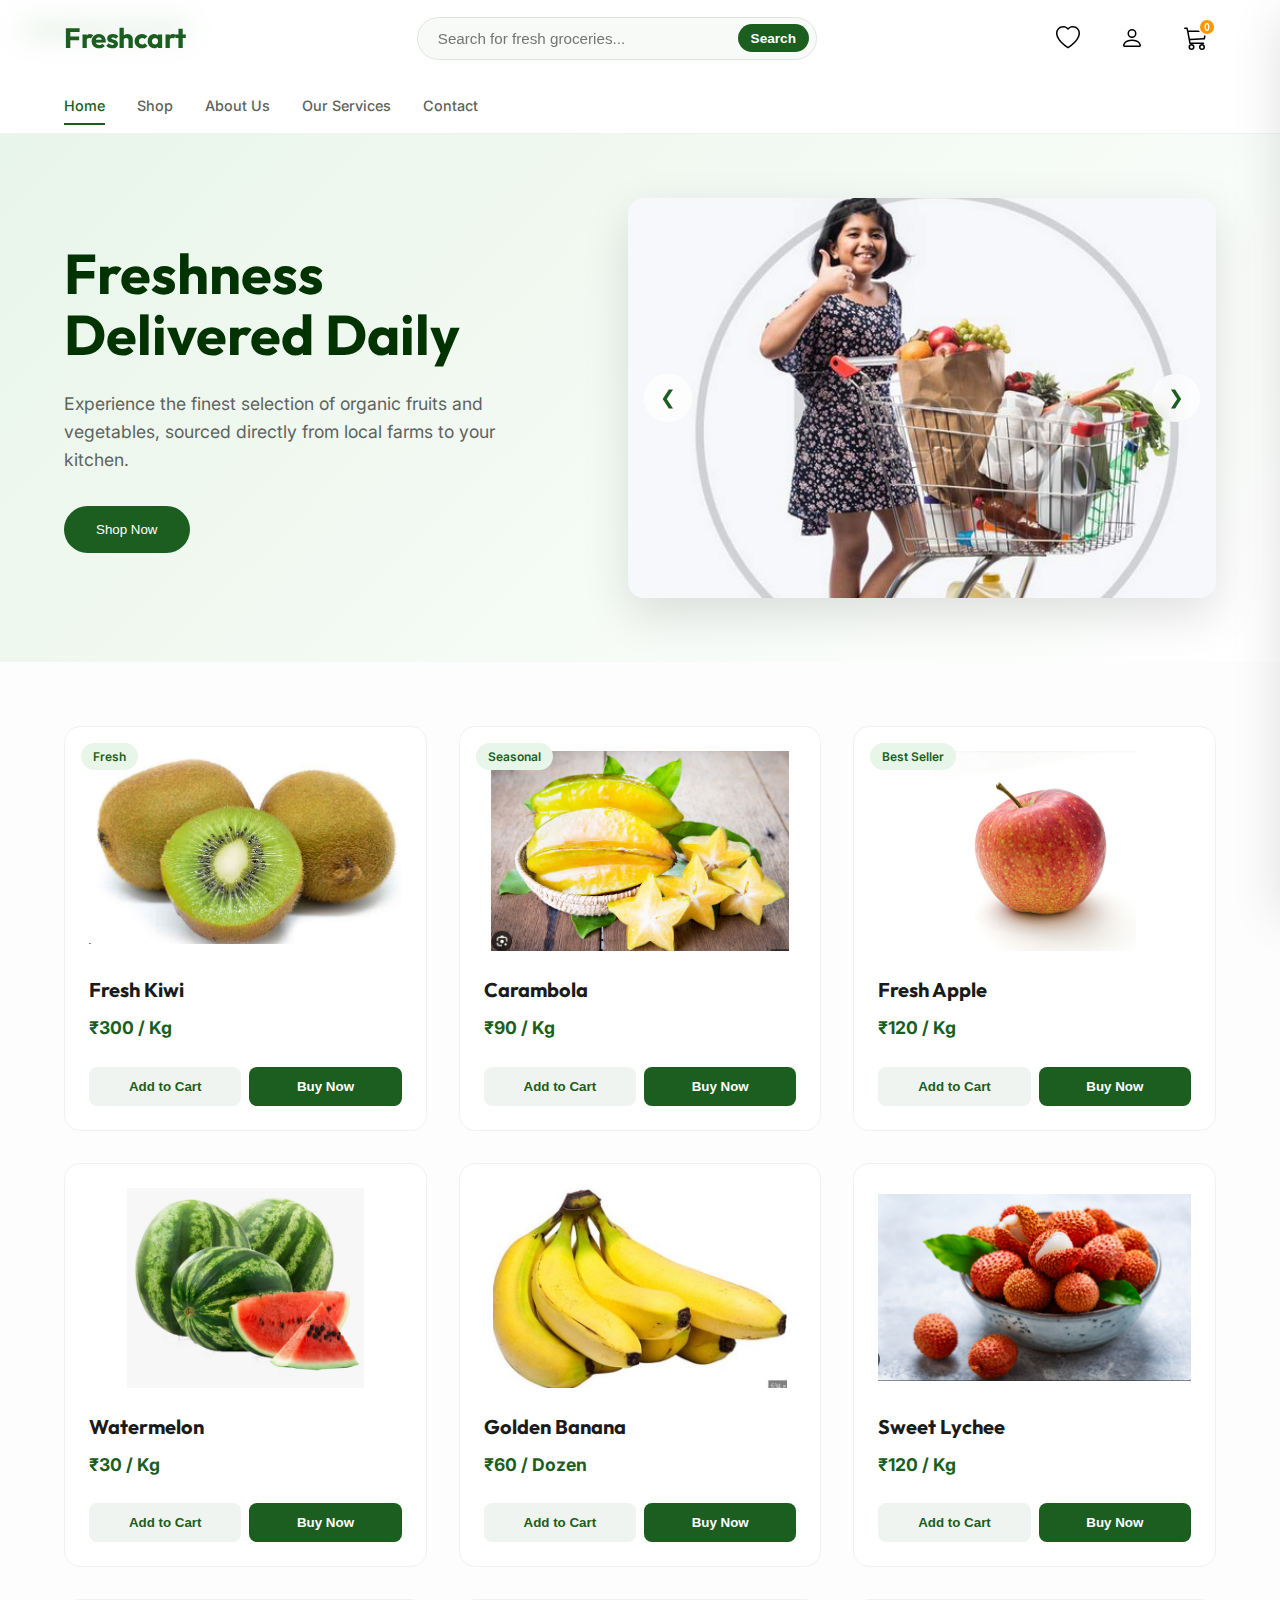
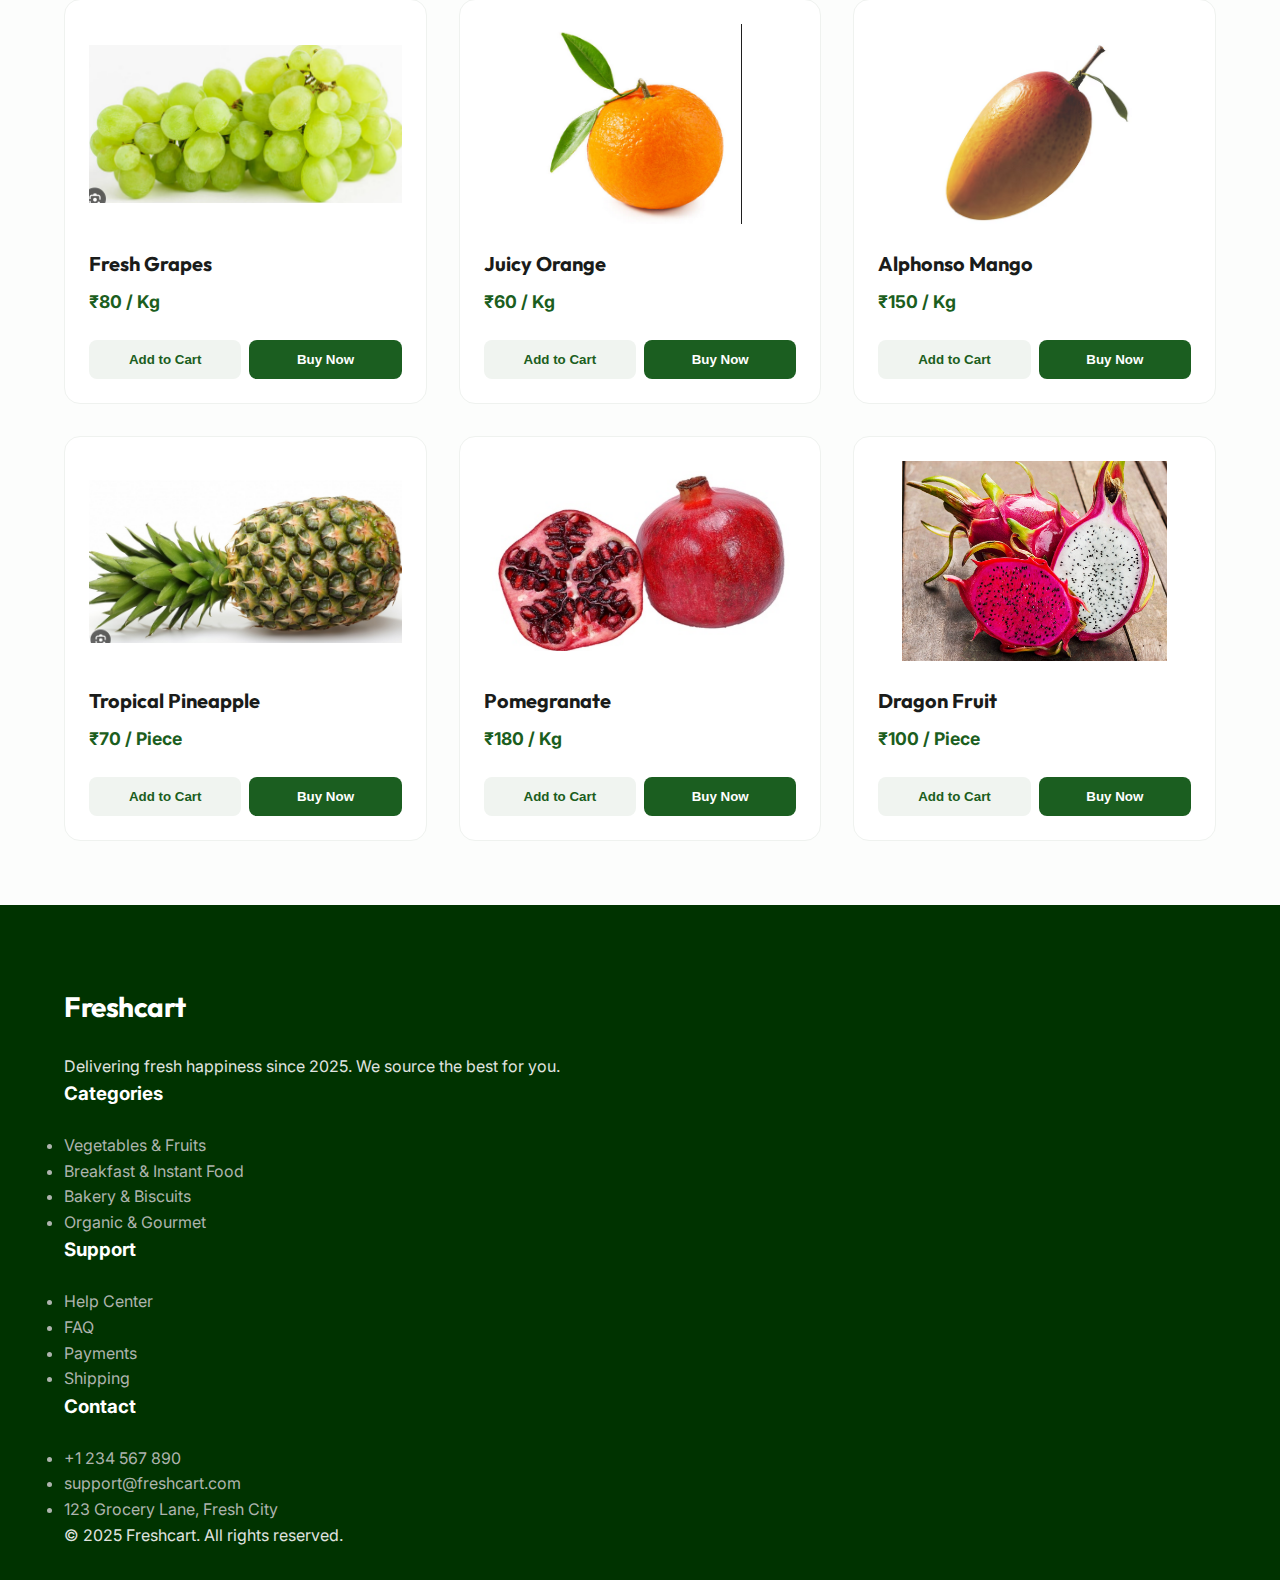
<file: index.html>
<!DOCTYPE html>
<html lang="en">

<head>
  <meta charset="UTF-8">
  <meta name="viewport" content="width=device-width, initial-scale=1.0">
  <title>Freshcart | Premium Online Grocery Store</title>
  <link rel="stylesheet" href="style.css">
</head>

<body>
  <!-- Sticky Header -->
  <header id="main-header">
    <a href="index.html" class="logo">Freshcart</a>

    <div class="search-bar">
      <input type="text" id="product-search" placeholder="Search for fresh groceries...">
      <button onclick="searchProducts()">Search</button>
    </div>

    <nav>
      <ul>
        <li><button class="nav-icon-btn" onclick="location.href='wishlist.html'"><img src="heart(1).svg"
              alt="Wishlist"></button></li>
        <li><button class="nav-icon-btn" onclick="location.href='login.html'"><img src="person.svg"
              alt="Profile"></button></li>
        <li>
          <button class="nav-icon-btn" id="cart-drawer-btn">
            <img src="cart3(1).svg" alt="Cart">
            <span class="cart-count">0</span>
          </button>
        </li>
      </ul>
    </nav>
  </header>

  <!-- Secondary Navbar -->
  <div class="navbar">
    <a href="index.html" class="active">Home</a>
    <a href="index2.html">Shop</a>
    <a href="about.html">About Us</a>
    <a href="services.html">Our Services</a>
    <a href="contact.html">Contact</a>
  </div>

  <!-- Hero Section -->
  <section class="hero">
    <div class="hero-content">
      <span class="product-tag">Free Delivery on first order</span>
      <h1>Freshness<br>Delivered Daily</h1>
      <p>Experience the finest selection of organic fruits and vegetables, sourced directly from local farms to your
        kitchen.</p>
      <button class="buy-now" style="width: auto; padding: 1rem 2rem; border-radius: 40px;"
        onclick="location.href='index2.html'">Shop Now</button>
    </div>

    <div class="slider-container">
      <div class="slider">
        <div class="slides">
          <div class="slide"><img src="Screenshot 2025-01-20 201748.png" alt="Fresh Fruits"></div>
          <div class="slide"><img src="Screenshot 2025-01-20 202026.png" alt="Organic Vegetables"></div>
          <div class="slide"><img src="989.png" alt="Grocery Deals"></div>
        </div>
        <button class="prev" onclick="moveSlide(-1)">&#10094;</button>
        <button class="next" onclick="moveSlide(1)">&#10095;</button>
      </div>
    </div>
  </section>

  <!-- Products Grid -->
  <section class="products">
    <div class="product">
      <span class="product-tag">Fresh</span>
      <a href="product-details.html?id=kiwi"><img src="all fruits image/1.png" alt="Kiwi"></a>
      <a href="product-details.html?id=kiwi" style="text-decoration: none; color: inherit;">
        <h3>Fresh Kiwi</h3>
      </a>
      <p class="price">₹300 / Kg</p>
      <div class="product-actions">
        <button class="add-to-cart" onclick="addToCart('Kiwi', 300, 'all fruits image/1.png')">Add to Cart</button>
        <button class="buy-now" onclick="buyNow('Kiwi', 300, 'all fruits image/1.png')">Buy Now</button>
      </div>
    </div>

    <div class="product">
      <span class="product-tag">Seasonal</span>
      <a href="product-details.html?id=carambola"><img src="all fruits image/amrak.png" alt="Carambola"></a>
      <a href="product-details.html?id=carambola" style="text-decoration: none; color: inherit;">
        <h3>Carambola</h3>
      </a>
      <p class="price">₹90 / Kg</p>
      <div class="product-actions">
        <button class="add-to-cart" onclick="addToCart('Carambola', 90, 'all fruits image/amrak.png')">Add to
          Cart</button>
        <button class="buy-now" onclick="buyNow('Carambola', 90, 'all fruits image/amrak.png')">Buy Now</button>
      </div>
    </div>

    <div class="product">
      <span class="product-tag">Best Seller</span>
      <a href="product-details.html?id=apple"><img src="all fruits image/apple.png" alt="Apple"></a>
      <a href="product-details.html?id=apple" style="text-decoration: none; color: inherit;">
        <h3>Fresh Apple</h3>
      </a>
      <p class="price">₹120 / Kg</p>
      <div class="product-actions">
        <button class="add-to-cart" onclick="addToCart('Fresh Apple', 120, 'all fruits image/apple.png')">Add to
          Cart</button>
        <button class="buy-now" onclick="buyNow('Fresh Apple', 120, 'all fruits image/apple.png')">Buy Now</button>
      </div>
    </div>

    <div class="product">
      <a href="product-details.html?id=watermelon"><img src="all fruits image/hirmana.png" alt="Watermelon"></a>
      <a href="product-details.html?id=watermelon" style="text-decoration: none; color: inherit;">
        <h3>Watermelon</h3>
      </a>
      <p class="price">₹30 / Kg</p>
      <div class="product-actions">
        <button class="add-to-cart" onclick="addToCart('Watermelon', 30, 'all fruits image/hirmana.png')">Add to
          Cart</button>
        <button class="buy-now" onclick="buyNow('Watermelon', 30, 'all fruits image/hirmana.png')">Buy Now</button>
      </div>
    </div>

    <div class="product">
      <a href="product-details.html?id=banana"><img src="all fruits image/Banan.png" alt="Banana"></a>
      <a href="product-details.html?id=banana" style="text-decoration: none; color: inherit;">
        <h3>Golden Banana</h3>
      </a>
      <p class="price">₹60 / Dozen</p>
      <div class="product-actions">
        <button class="add-to-cart" onclick="addToCart('Banana', 60, 'all fruits image/Banan.png')">Add to Cart</button>
        <button class="buy-now" onclick="buyNow('Banana', 60, 'all fruits image/Banan.png')">Buy Now</button>
      </div>
    </div>

    <div class="product">
      <a href="product-details.html?id=lychee"><img src="all fruits image/Lichi.png" alt="Lychee"></a>
      <a href="product-details.html?id=lychee" style="text-decoration: none; color: inherit;">
        <h3>Sweet Lychee</h3>
      </a>
      <p class="price">₹120 / Kg</p>
      <div class="product-actions">
        <button class="add-to-cart" onclick="addToCart('Lychee', 120, 'all fruits image/Lichi.png')">Add to
          Cart</button>
        <button class="buy-now" onclick="buyNow('Lychee', 120, 'all fruits image/Lichi.png')">Buy Now</button>
      </div>
    </div>

    <div class="product">
      <a href="product-details.html?id=grapes"><img src="all fruits image/graps.png" alt="Grapes"></a>
      <a href="product-details.html?id=grapes" style="text-decoration: none; color: inherit;">
        <h3>Fresh Grapes</h3>
      </a>
      <p class="price">₹80 / Kg</p>
      <div class="product-actions">
        <button class="add-to-cart" onclick="addToCart('Grapes', 80, 'all fruits image/graps.png')">Add to Cart</button>
        <button class="buy-now" onclick="buyNow('Grapes', 80, 'all fruits image/graps.png')">Buy Now</button>
      </div>
    </div>

    <div class="product">
      <a href="product-details.html?id=orange"><img src="all fruits image/orange.png" alt="Orange"></a>
      <a href="product-details.html?id=orange" style="text-decoration: none; color: inherit;">
        <h3>Juicy Orange</h3>
      </a>
      <p class="price">₹60 / Kg</p>
      <div class="product-actions">
        <button class="add-to-cart" onclick="addToCart('Orange', 60, 'all fruits image/orange.png')">Add to
          Cart</button>
        <button class="buy-now" onclick="buyNow('Orange', 60, 'all fruits image/orange.png')">Buy Now</button>
      </div>
    </div>

    <div class="product">
      <a href="product-details.html?id=mango"><img src="all fruits image/mango.png" alt="Mango"></a>
      <a href="product-details.html?id=mango" style="text-decoration: none; color: inherit;">
        <h3>Alphonso Mango</h3>
      </a>
      <p class="price">₹150 / Kg</p>
      <div class="product-actions">
        <button class="add-to-cart" onclick="addToCart('Mango', 150, 'all fruits image/mango.png')">Add to Cart</button>
        <button class="buy-now" onclick="buyNow('Mango', 150, 'all fruits image/mango.png')">Buy Now</button>
      </div>
    </div>

    <div class="product">
      <a href="product-details.html?id=pineapple"><img src="all fruits image/ananas.png" alt="Pineapple"></a>
      <a href="product-details.html?id=pineapple" style="text-decoration: none; color: inherit;">
        <h3>Tropical Pineapple</h3>
      </a>
      <p class="price">₹70 / Piece</p>
      <div class="product-actions">
        <button class="add-to-cart" onclick="addToCart('Pineapple', 70, 'all fruits image/ananas.png')">Add to
          Cart</button>
        <button class="buy-now" onclick="buyNow('Pineapple', 70, 'all fruits image/ananas.png')">Buy Now</button>
      </div>
    </div>

    <div class="product">
      <a href="product-details.html?id=pomegranate"><img src="all fruits image/anar.png" alt="Pomegranate"></a>
      <a href="product-details.html?id=pomegranate" style="text-decoration: none; color: inherit;">
        <h3>Pomegranate</h3>
      </a>
      <p class="price">₹180 / Kg</p>
      <div class="product-actions">
        <button class="add-to-cart" onclick="addToCart('Pomegranate', 180, 'all fruits image/anar.png')">Add to
          Cart</button>
        <button class="buy-now" onclick="buyNow('Pomegranate', 180, 'all fruits image/anar.png')">Buy Now</button>
      </div>
    </div>

    <div class="product">
      <a href="product-details.html?id=dragon"><img src="all fruits image/dragon.png" alt="Dragon Fruit"></a>
      <a href="product-details.html?id=dragon" style="text-decoration: none; color: inherit;">
        <h3>Dragon Fruit</h3>
      </a>
      <p class="price">₹100 / Piece</p>
      <div class="product-actions">
        <button class="add-to-cart" onclick="addToCart('Dragon Fruit', 100, 'all fruits image/dragon.png')">Add to
          Cart</button>
        <button class="buy-now" onclick="buyNow('Dragon Fruit', 100, 'all fruits image/dragon.png')">Buy Now</button>
      </div>
    </div>
  </section>

  <!-- Side Drawer Cart -->
  <div class="cart-drawer" id="cart-drawer">
    <div class="cart-drawer-header">
      <h3>Your Cart</h3>
      <button class="nav-icon-btn" id="close-drawer">✕</button>
    </div>
    <div class="cart-drawer-content" id="cart-drawer-items">
      <!-- Items populated by JS -->
      <p style="text-align: center; color: var(--text-muted); margin-top: 2rem;">Your cart is empty.</p>
    </div>
    <div class="cart-drawer-footer">
      <div style="display: flex; justify-content: space-between; margin-bottom: 1rem;">
        <strong>Subtotal</strong>
        <strong id="drawer-total">₹0.00</strong>
      </div>
      <button class="buy-now" style="width: 100%; border-radius: var(--radius-sm);"
        onclick="location.href='cart.html'">View Full Cart</button>
    </div>
  </div>

  <!-- Toast Container -->
  <div id="toast-container"></div>

  <footer class="footer">
    <div class="footer-container">
      <div class="footer-column">
        <a href="index.html" class="logo" style="color: white; margin-bottom: 1.5rem; display: block;">Freshcart</a>
        <p>Delivering fresh happiness since 2025. We source the best for you.</p>
      </div>
      <div class="footer-column">
        <h3>Categories</h3>
        <ul>
          <li>Vegetables & Fruits</li>
          <li>Breakfast & Instant Food</li>
          <li>Bakery & Biscuits</li>
          <li>Organic & Gourmet</li>
        </ul>
      </div>
      <div class="footer-column">
        <h3>Support</h3>
        <ul>
          <li>Help Center</li>
          <li>FAQ</li>
          <li>Payments</li>
          <li>Shipping</li>
        </ul>
      </div>
      <div class="footer-column">
        <h3>Contact</h3>
        <ul>
          <li>+1 234 567 890</li>
          <li>support@freshcart.com</li>
          <li>123 Grocery Lane, Fresh City</li>
        </ul>
      </div>
    </div>
    <div class="footer-bottom">
      <p>&copy; 2025 Freshcart. All rights reserved.</p>
    </div>
  </footer>

  <script src="script.js"></script>
</body>

</html>
</file>
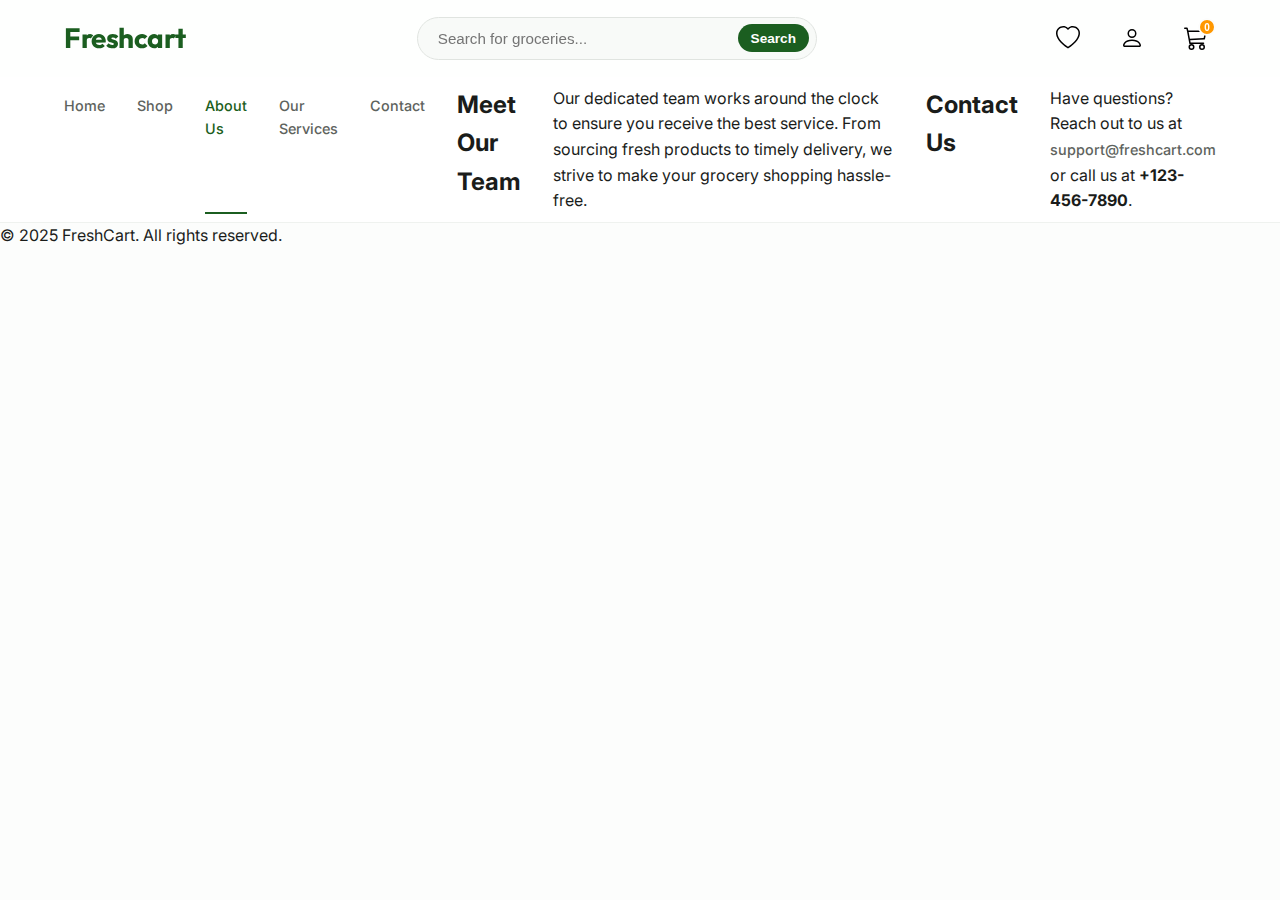
<file: about.html>
<!DOCTYPE html>
<html lang="en">

<head>
    <meta charset="UTF-8">
    <meta name="viewport" content="width=device-width, initial-scale=1.0">
    <title>About Us | Freshcart Premium</title>
    <link rel="stylesheet" href="style.css">
</head>

<body>
    <!-- Sticky Header -->
    <header id="main-header">
        <a href="index.html" class="logo">Freshcart</a>

        <div class="search-bar">
            <input type="text" id="product-search" placeholder="Search for groceries...">
            <button onclick="searchProducts()">Search</button>
        </div>

        <nav>
            <ul>
                <li><button class="nav-icon-btn" onclick="location.href='wishlist.html'"><img src="heart(1).svg"
                            alt="Wishlist"></button></li>
                <li><button class="nav-icon-btn" onclick="location.href='login.html'"><img src="person.svg"
                            alt="Profile"></button></li>
                <li>
                    <button class="nav-icon-btn" id="cart-drawer-btn">
                        <img src="cart3(1).svg" alt="Cart">
                        <span class="cart-count">0</span>
                    </button>
                </li>
            </ul>
        </nav>
    </header>

    <!-- Secondary Navbar -->
    <div class="navbar">
        <a href="index.html">Home</a>
        <a href="index2.html">Shop</a>
        <a href="about.html" class="active">About Us</a>
        <a href="services.html">Our Services</a>
        <a href="contact.html">Contact</a>
        <h2>Meet Our Team</h2>
        <p>Our dedicated team works around the clock to ensure you receive the best service. From sourcing fresh
            products to timely delivery, we strive to make your grocery shopping hassle-free.</p>

        <h2>Contact Us</h2>
        <p>Have questions? Reach out to us at <a href="mailto:support@freshcart.com">support@freshcart.com</a> or
            call us at <strong>+123-456-7890</strong>.</p>
    </div>
    </section>

    <!-- Footer -->
    <footer>
        <p>&copy; 2025 FreshCart. All rights reserved.</p>
    </footer>

    <script src="script.js"></script>
</body>

</html>
</file>
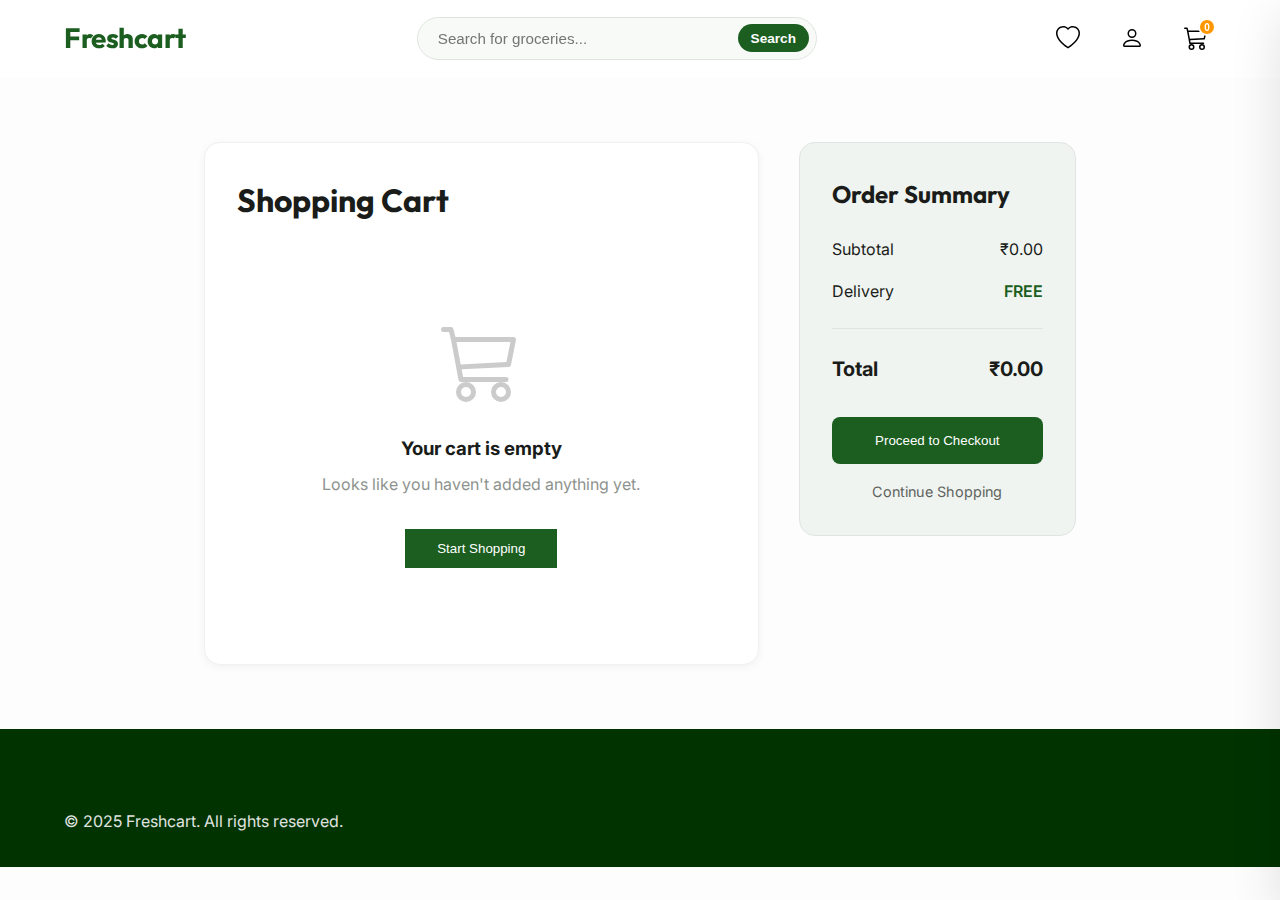
<file: cart.html>
<!DOCTYPE html>
<html lang="en">

<head>
    <meta charset="UTF-8">
    <meta name="viewport" content="width=device-width, initial-scale=1.0">
    <title>Your Cart | Freshcart Premium</title>
    <link rel="stylesheet" href="style.css">
    <style>
        .cart-page-container {
            max-width: 1000px;
            margin: 4rem auto;
            padding: 0 5%;
            display: grid;
            grid-template-columns: 2fr 1fr;
            gap: 2.5rem;
        }

        .cart-items-list {
            background: white;
            padding: 2rem;
            border-radius: var(--radius-md);
            box-shadow: var(--shadow-sm);
            border: 1px solid #eff2ef;
        }

        .cart-summary-card {
            background: var(--bg-secondary);
            padding: 2rem;
            border-radius: var(--radius-md);
            height: fit-content;
            border: 1px solid #e0e4e4;
        }

        .cart-item-row {
            display: flex;
            gap: 1.5rem;
            padding: 1.5rem 0;
            border-bottom: 1px solid #eff2ef;
            align-items: center;
        }

        .cart-item-row:last-child {
            border-bottom: none;
        }

        .qty-input {
            width: 60px;
            padding: 0.5rem;
            border-radius: var(--radius-sm);
            border: 1px solid #e0e4e4;
            text-align: center;
        }

        @media (max-width: 768px) {
            .cart-page-container {
                grid-template-columns: 1fr;
            }
        }
    </style>
</head>

<body>
    <!-- Sticky Header -->
    <header id="main-header">
        <a href="index.html" class="logo">Freshcart</a>

        <div class="search-bar">
            <input type="text" id="product-search" placeholder="Search for groceries...">
            <button onclick="searchProducts()">Search</button>
        </div>

        <nav>
            <ul>
                <li><button class="nav-icon-btn" onclick="location.href='wishlist.html'"><img src="heart(1).svg"
                            alt="Wishlist"></button></li>
                <li><button class="nav-icon-btn" onclick="location.href='login.html'"><img src="person.svg"
                            alt="Profile"></button></li>
                <li>
                    <button class="nav-icon-btn" id="cart-drawer-btn">
                        <img src="cart3(1).svg" alt="Cart">
                        <span class="cart-count">0</span>
                    </button>
                </li>
            </ul>
        </nav>
    </header>

    <div class="cart-page-container">
        <div class="cart-items-list">
            <h1 style="margin-bottom: 2rem; font-family: 'Outfit', sans-serif;">Shopping Cart</h1>
            <div id="cart-page-items">
                <!-- Populated by JS -->
            </div>
        </div>

        <div class="cart-summary-card">
            <h2 style="margin-bottom: 1.5rem; font-family: 'Outfit', sans-serif;">Order Summary</h2>
            <div style="display: flex; justify-content: space-between; margin-bottom: 1rem;">
                <span>Subtotal</span>
                <span id="page-subtotal">₹0.00</span>
            </div>
            <div style="display: flex; justify-content: space-between; margin-bottom: 1rem;">
                <span>Delivery</span>
                <span style="color: var(--primary); font-weight: 600;">FREE</span>
            </div>
            <hr style="margin: 1.5rem 0; border: none; border-top: 1px solid #e0e4e4;">
            <div style="display: flex; justify-content: space-between; margin-bottom: 2rem;">
                <strong style="font-size: 1.25rem;">Total</strong>
                <strong style="font-size: 1.25rem;" id="page-total">₹0.00</strong>
            </div>
            <button class="buy-now" style="width: 100%; padding: 1rem; border-radius: var(--radius-sm);"
                onclick="location.href='checkout.html'">Proceed to Checkout</button>
            <a href="index.html"
                style="display: block; text-align: center; margin-top: 1rem; color: var(--text-secondary); text-decoration: none; font-size: 0.9rem;">Continue
                Shopping</a>
        </div>
    </div>

    <!-- Side Drawer Cart -->
    <div class="cart-drawer" id="cart-drawer">
        <div class="cart-drawer-header">
            <h3>Your Cart</h3>
            <button class="nav-icon-btn" id="close-drawer">✕</button>
        </div>
        <div class="cart-drawer-content" id="cart-drawer-items"></div>
        <div class="cart-drawer-footer">
            <button class="buy-now" style="width: 100%; border-radius: var(--radius-sm);"
                onclick="location.href='cart.html'">View Full Cart</button>
        </div>
    </div>

    <div id="toast-container"></div>

    <footer class="footer">
        <div class="footer-bottom">
            <p>&copy; 2025 Freshcart. All rights reserved.</p>
        </div>
    </footer>

    <script src="script.js"></script>
    <script>
        function renderCartPage() {
            const container = document.getElementById('cart-page-items');
            const subtotalEl = document.getElementById('page-subtotal');
            const totalEl = document.getElementById('page-total');
            let cart = JSON.parse(localStorage.getItem("cart")) || [];

            if (cart.length === 0) {
                container.innerHTML = `<div style="text-align: center; padding: 4rem 2rem;">
                    <img src="cart3(1).svg" style="width: 80px; opacity: 0.2; margin-bottom: 1.5rem;">
                    <h3>Your cart is empty</h3>
                    <p style="color: var(--text-muted); margin-top: 0.5rem;">Looks like you haven't added anything yet.</p>
                    <button class="buy-now" style="margin-top: 2rem; width: auto; padding: 0.75rem 2rem;" onclick="location.href='index2.html'">Start Shopping</button>
                </div>`;
                subtotalEl.textContent = "₹0.00";
                totalEl.textContent = "₹0.00";
                return;
            }

            let total = 0;
            container.innerHTML = "";
            cart.forEach((item, index) => {
                total += item.price * item.quantity;
                const row = document.createElement('div');
                row.className = 'cart-item-row';
                row.innerHTML = `
                    <img src="${item.image}" style="width: 100px; height: 100px; object-fit: contain; border-radius: var(--radius-sm); border: 1px solid #eff2ef;">
                    <div style="flex: 1;">
                        <h4 style="font-size: 1.1rem; margin-bottom: 0.5rem; color: var(--text-primary);">${item.name}</h4>
                        <p style="color: var(--primary); font-weight: 700;">₹${item.price}</p>
                    </div>
                    <div style="display: flex; align-items: center; gap: 1rem;">
                        <input type="number" class="qty-input" value="${item.quantity}" min="1" onchange="updatePageQty(${index}, this.value)">
                        <button onclick="removePageItem(${index})" style="background: none; border: none; color: #e74c3c; cursor: pointer; font-weight: 600;">Remove</button>
                    </div>
                `;
                container.appendChild(row);
            });

            subtotalEl.textContent = `₹${total.toFixed(2)}`;
            totalEl.textContent = `₹${total.toFixed(2)}`;
        }

        function updatePageQty(index, qty) {
            let cart = JSON.parse(localStorage.getItem("cart")) || [];
            cart[index].quantity = parseInt(qty);
            localStorage.setItem("cart", JSON.stringify(cart));
            renderCartPage();
            updateCartCount();
        }

        function removePageItem(index) {
            let cart = JSON.parse(localStorage.getItem("cart")) || [];
            cart.splice(index, 1);
            localStorage.setItem("cart", JSON.stringify(cart));
            renderCartPage();
            updateCartCount();
            showToast("Item removed from cart");
        }

        function handleCheckout() {
            let cart = JSON.parse(localStorage.getItem("cart")) || [];
            if (cart.length === 0) {
                showToast("Your cart is empty!");
                return;
            }
            showToast("Thank you! Your order has been placed.");
            localStorage.removeItem("cart");
            setTimeout(() => window.location.href = 'index.html', 1500);
        }

        document.addEventListener('DOMContentLoaded', renderCartPage);
    </script>
</body>

</html>
</file>
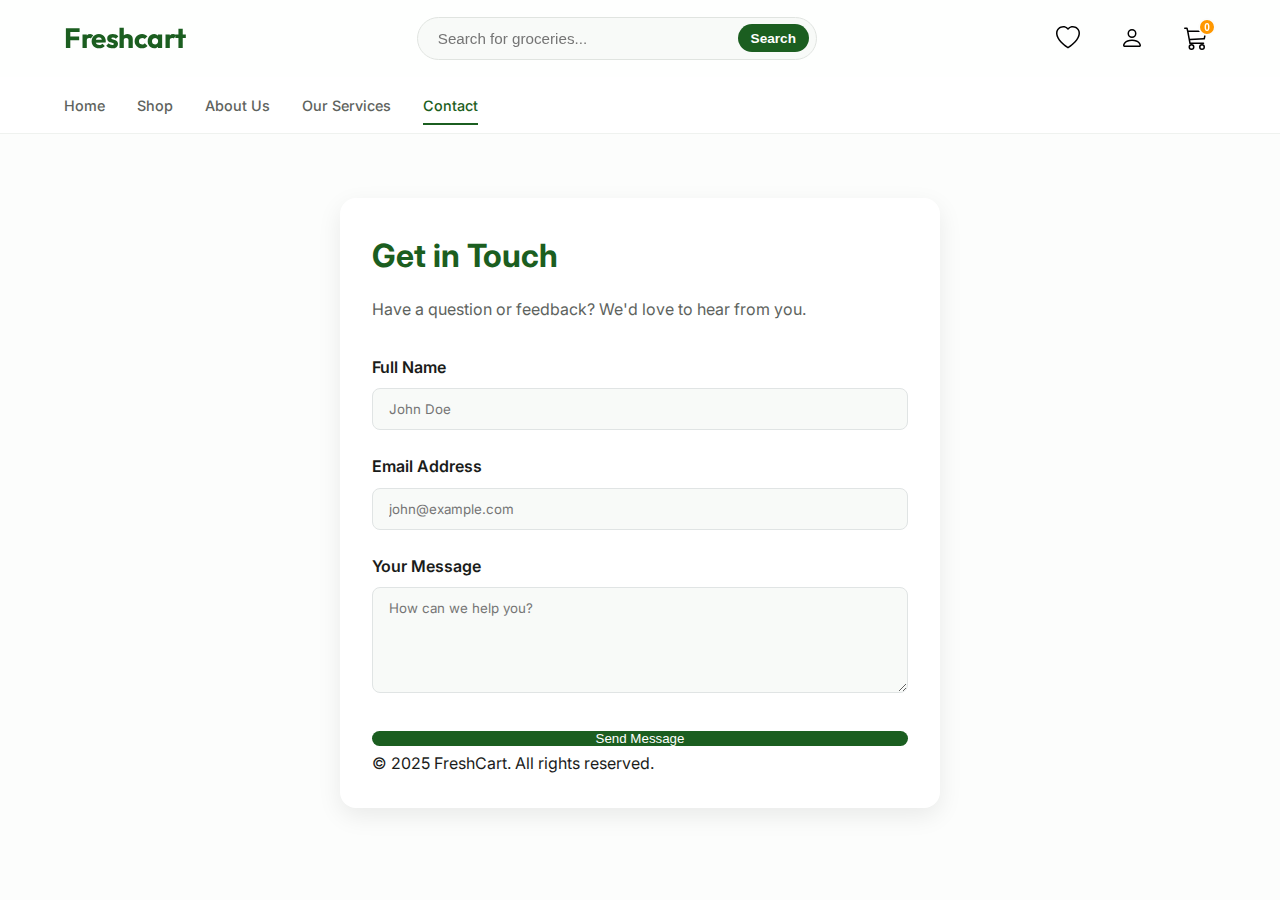
<file: contact.html>
<!DOCTYPE html>
<html lang="en">

<head>
    <meta charset="UTF-8">
    <meta name="viewport" content="width=device-width, initial-scale=1.0">
    <title>Contact Us | Freshcart Premium</title>
    <link rel="stylesheet" href="style.css">
    <style>
        .contact-form-container {
            max-width: 600px;
            margin: 4rem auto;
            padding: 2rem;
            background: white;
            border-radius: var(--radius-md);
            box-shadow: var(--shadow-md);
        }

        .form-group {
            margin-bottom: 1.5rem;
        }

        .form-group label {
            display: block;
            margin-bottom: 0.5rem;
            font-weight: 600;
            color: var(--text-primary);
        }

        .form-group input,
        .form-group textarea {
            width: 100%;
            padding: 0.75rem 1rem;
            border: 1px solid #e0e4e4;
            border-radius: var(--radius-sm);
            background: #f8faf8;
            font-family: inherit;
            transition: var(--transition);
        }

        .form-group input:focus,
        .form-group textarea:focus {
            outline: none;
            border-color: var(--primary);
            box-shadow: 0 0 0 3px rgba(27, 94, 32, 0.1);
        }
    </style>
</head>

<body>
    <!-- Sticky Header -->
    <header id="main-header">
        <a href="index.html" class="logo">Freshcart</a>

        <div class="search-bar">
            <input type="text" id="product-search" placeholder="Search for groceries...">
            <button onclick="searchProducts()">Search</button>
        </div>

        <nav>
            <ul>
                <li><button class="nav-icon-btn" onclick="location.href='wishlist.html'"><img src="heart(1).svg"
                            alt="Wishlist"></button></li>
                <li><button class="nav-icon-btn" onclick="location.href='login.html'"><img src="person.svg"
                            alt="Profile"></button></li>
                <li>
                    <button class="nav-icon-btn" id="cart-drawer-btn">
                        <img src="cart3(1).svg" alt="Cart">
                        <span class="cart-count">0</span>
                    </button>
                </li>
            </ul>
        </nav>
    </header>

    <!-- Secondary Navbar -->
    <div class="navbar">
        <a href="index.html">Home</a>
        <a href="index2.html">Shop</a>
        <a href="about.html">About Us</a>
        <a href="services.html">Our Services</a>
        <a href="contact.html" class="active">Contact</a>
    </div>

    <div class="contact-form-container">
        <h1 style="margin-bottom: 1rem; color: var(--primary);">Get in Touch</h1>
        <p style="margin-bottom: 2rem; color: var(--text-secondary);">Have a question or feedback? We'd love to hear
            from you.</p>

        <form
            onsubmit="event.preventDefault(); showToast('Message sent! We will get back to you soon.'); this.reset();">
            <div class="form-group">
                <label for="name">Full Name</label>
                <input type="text" id="name" placeholder="John Doe" required>
            </div>
            <div class="form-group">
                <label for="email">Email Address</label>
                <input type="email" id="email" placeholder="john@example.com" required>
            </div>
            <div class="form-group">
                <label for="message">Your Message</label>
                <textarea id="message" rows="5" placeholder="How can we help you?" required></textarea>
            </div>
            <button type="submit" class="buy-now" style="width: 100%; border-radius: var(--radius-sm);">Send
                Message</button>
        </form>
        <!-- Footer -->
        <footer>
            <p>&copy; 2025 FreshCart. All rights reserved.</p>
        </footer>

        <script src="script.js"></script>
</body>

</html>
</file>
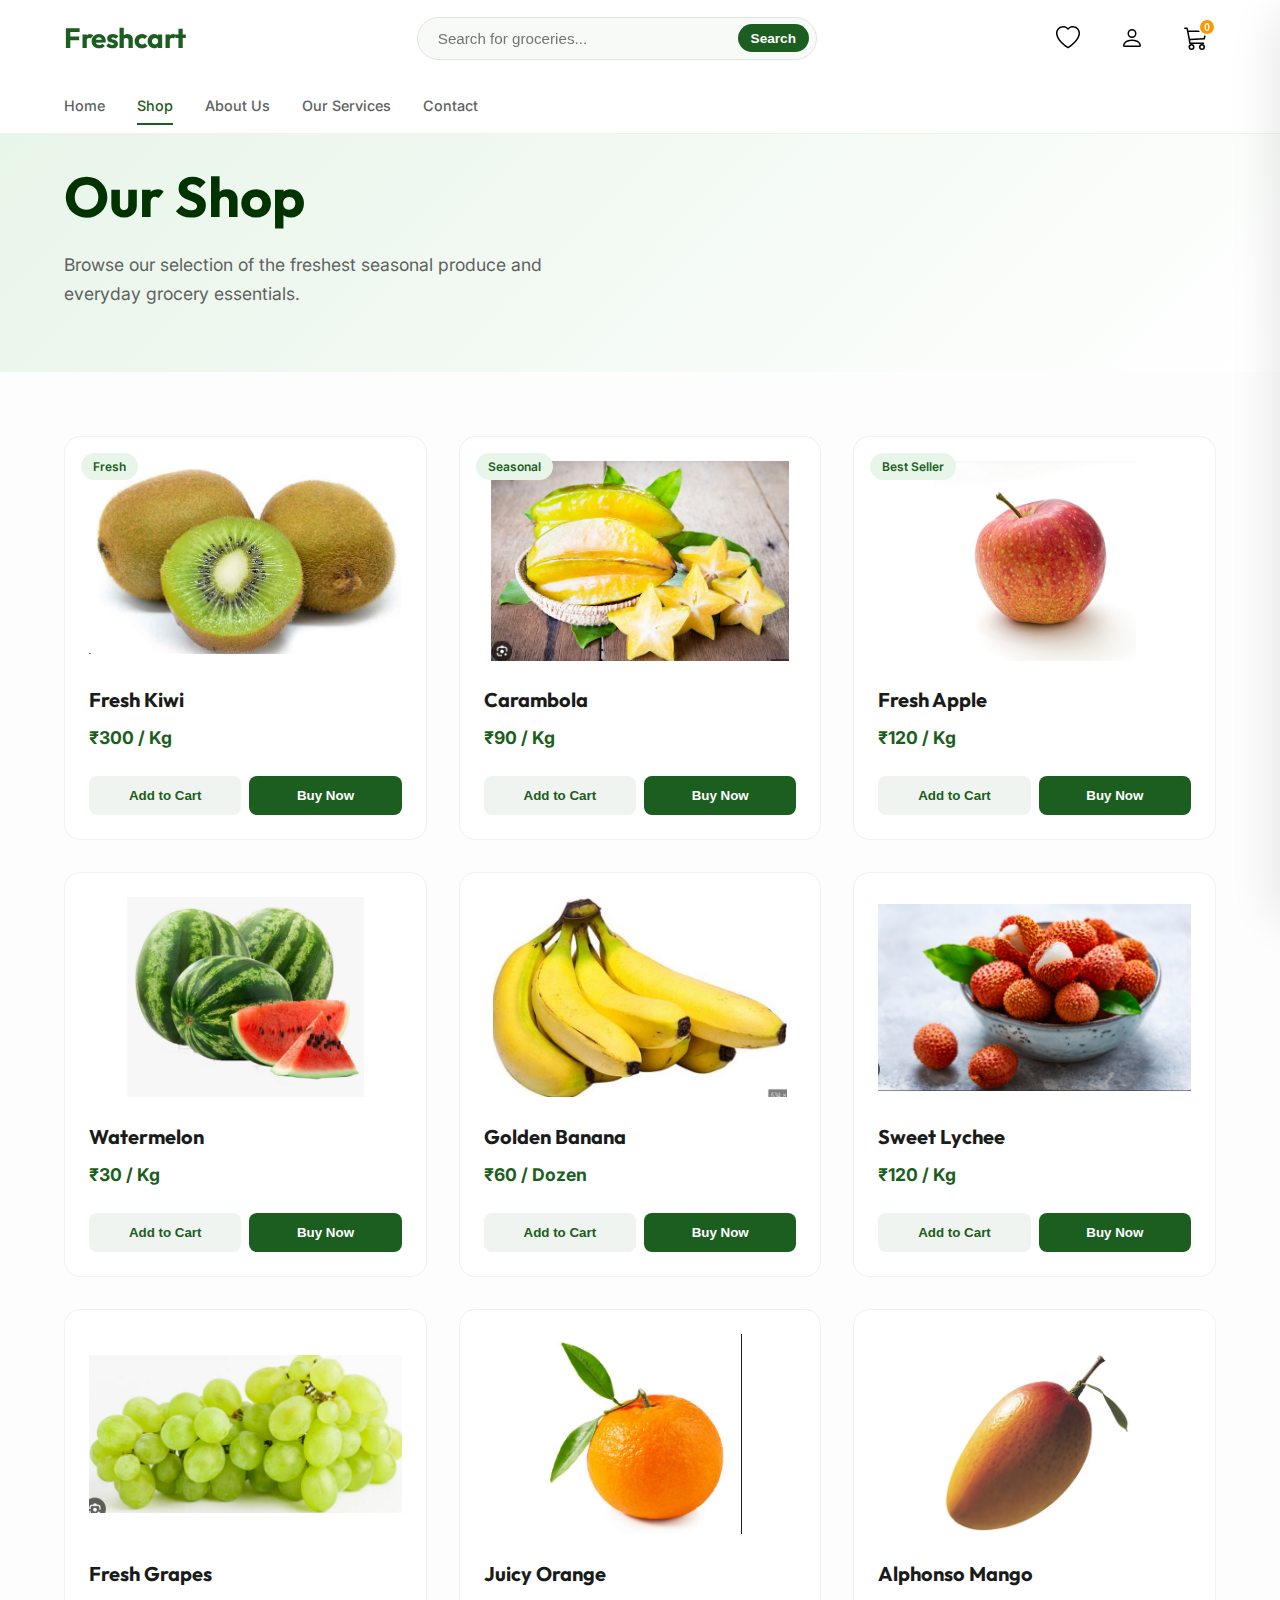
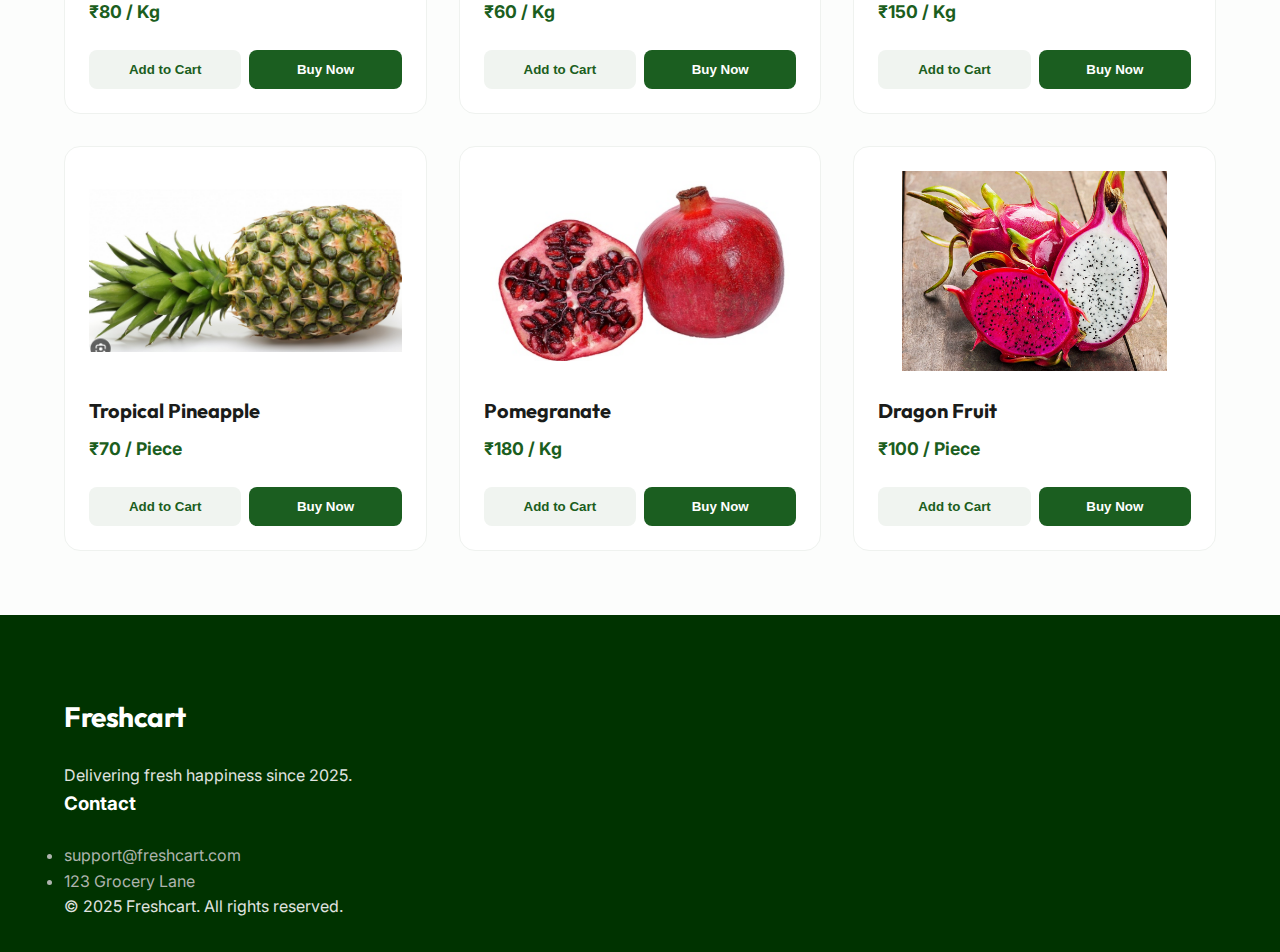
<file: index2.html>
<!DOCTYPE html>
<html lang="en">

<head>
  <meta charset="UTF-8">
  <meta name="viewport" content="width=device-width, initial-scale=1.0">
  <title>Shop | Freshcart Premium</title>
  <link rel="stylesheet" href="style.css">
</head>

<body>
  <!-- Sticky Header -->
  <header id="main-header">
    <a href="index.html" class="logo">Freshcart</a>

    <div class="search-bar">
      <input type="text" id="product-search" placeholder="Search for groceries...">
      <button onclick="searchProducts()">Search</button>
    </div>

    <nav>
      <ul>
        <li><button class="nav-icon-btn" onclick="location.href='wishlist.html'"><img src="heart(1).svg"
              alt="Wishlist"></button></li>
        <li><button class="nav-icon-btn" onclick="location.href='login.html'"><img src="person.svg"
              alt="Profile"></button></li>
        <li>
          <button class="nav-icon-btn" id="cart-drawer-btn">
            <img src="cart3(1).svg" alt="Cart">
            <span class="cart-count">0</span>
          </button>
        </li>
      </ul>
    </nav>
  </header>

  <!-- Secondary Navbar -->
  <div class="navbar">
    <a href="index.html">Home</a>
    <a href="index2.html" class="active">Shop</a>
    <a href="about.html">About Us</a>
    <a href="services.html">Our Services</a>
    <a href="contact.html">Contact</a>
  </div>

  <!-- Shop Banner -->
  <section class="hero" style="padding: 2rem 5%; min-height: auto;">
    <div class="hero-content">
      <h1>Our Shop</h1>
      <p>Browse our selection of the freshest seasonal produce and everyday grocery essentials.</p>
    </div>
  </section>

  <!-- Products Grid (Full Selection) -->
  <section class="products">
    <div class="product">
      <span class="product-tag">Fresh</span>
      <a href="product-details.html?id=kiwi"><img src="all fruits image/1.png" alt="Kiwi"></a>
      <a href="product-details.html?id=kiwi" style="text-decoration: none; color: inherit;">
        <h3>Fresh Kiwi</h3>
      </a>
      <p class="price">₹300 / Kg</p>
      <div class="product-actions">
        <button class="add-to-cart" onclick="addToCart('Kiwi', 300, 'all fruits image/1.png')">Add to Cart</button>
        <button class="buy-now" onclick="buyNow('Kiwi', 300, 'all fruits image/1.png')">Buy Now</button>
      </div>
    </div>

    <div class="product">
      <span class="product-tag">Seasonal</span>
      <a href="product-details.html?id=carambola"><img src="all fruits image/amrak.png" alt="Carambola"></a>
      <a href="product-details.html?id=carambola" style="text-decoration: none; color: inherit;">
        <h3>Carambola</h3>
      </a>
      <p class="price">₹90 / Kg</p>
      <div class="product-actions">
        <button class="add-to-cart" onclick="addToCart('Carambola', 90, 'all fruits image/amrak.png')">Add to
          Cart</button>
        <button class="buy-now" onclick="buyNow('Carambola', 90, 'all fruits image/amrak.png')">Buy Now</button>
      </div>
    </div>

    <div class="product">
      <span class="product-tag">Best Seller</span>
      <a href="product-details.html?id=apple"><img src="all fruits image/apple.png" alt="Apple"></a>
      <a href="product-details.html?id=apple" style="text-decoration: none; color: inherit;">
        <h3>Fresh Apple</h3>
      </a>
      <p class="price">₹120 / Kg</p>
      <div class="product-actions">
        <button class="add-to-cart" onclick="addToCart('Fresh Apple', 120, 'all fruits image/apple.png')">Add to
          Cart</button>
        <button class="buy-now" onclick="buyNow('Fresh Apple', 120, 'all fruits image/apple.png')">Buy Now</button>
      </div>
    </div>

    <div class="product">
      <a href="product-details.html?id=watermelon"><img src="all fruits image/hirmana.png" alt="Watermelon"></a>
      <a href="product-details.html?id=watermelon" style="text-decoration: none; color: inherit;">
        <h3>Watermelon</h3>
      </a>
      <p class="price">₹30 / Kg</p>
      <div class="product-actions">
        <button class="add-to-cart" onclick="addToCart('Watermelon', 30, 'all fruits image/hirmana.png')">Add to
          Cart</button>
        <button class="buy-now" onclick="buyNow('Watermelon', 30, 'all fruits image/hirmana.png')">Buy Now</button>
      </div>
    </div>

    <div class="product">
      <a href="product-details.html?id=banana"><img src="all fruits image/Banan.png" alt="Banana"></a>
      <a href="product-details.html?id=banana" style="text-decoration: none; color: inherit;">
        <h3>Golden Banana</h3>
      </a>
      <p class="price">₹60 / Dozen</p>
      <div class="product-actions">
        <button class="add-to-cart" onclick="addToCart('Banana', 60, 'all fruits image/Banan.png')">Add to Cart</button>
        <button class="buy-now" onclick="buyNow('Banana', 60, 'all fruits image/Banan.png')">Buy Now</button>
      </div>
    </div>

    <div class="product">
      <a href="product-details.html?id=lychee"><img src="all fruits image/Lichi.png" alt="Lychee"></a>
      <a href="product-details.html?id=lychee" style="text-decoration: none; color: inherit;">
        <h3>Sweet Lychee</h3>
      </a>
      <p class="price">₹120 / Kg</p>
      <div class="product-actions">
        <button class="add-to-cart" onclick="addToCart('Lychee', 120, 'all fruits image/Lichi.png')">Add to
          Cart</button>
        <button class="buy-now" onclick="buyNow('Lychee', 120, 'all fruits image/Lichi.png')">Buy Now</button>
      </div>
    </div>

    <div class="product">
      <a href="product-details.html?id=grapes"><img src="all fruits image/graps.png" alt="Grapes"></a>
      <a href="product-details.html?id=grapes" style="text-decoration: none; color: inherit;">
        <h3>Fresh Grapes</h3>
      </a>
      <p class="price">₹80 / Kg</p>
      <div class="product-actions">
        <button class="add-to-cart" onclick="addToCart('Grapes', 80, 'all fruits image/graps.png')">Add to Cart</button>
        <button class="buy-now" onclick="buyNow('Grapes', 80, 'all fruits image/graps.png')">Buy Now</button>
      </div>
    </div>

    <div class="product">
      <a href="product-details.html?id=orange"><img src="all fruits image/orange.png" alt="Orange"></a>
      <a href="product-details.html?id=orange" style="text-decoration: none; color: inherit;">
        <h3>Juicy Orange</h3>
      </a>
      <p class="price">₹60 / Kg</p>
      <div class="product-actions">
        <button class="add-to-cart" onclick="addToCart('Orange', 60, 'all fruits image/orange.png')">Add to
          Cart</button>
        <button class="buy-now" onclick="buyNow('Orange', 60, 'all fruits image/orange.png')">Buy Now</button>
      </div>
    </div>

    <div class="product">
      <a href="product-details.html?id=mango"><img src="all fruits image/mango.png" alt="Mango"></a>
      <a href="product-details.html?id=mango" style="text-decoration: none; color: inherit;">
        <h3>Alphonso Mango</h3>
      </a>
      <p class="price">₹150 / Kg</p>
      <div class="product-actions">
        <button class="add-to-cart" onclick="addToCart('Mango', 150, 'all fruits image/mango.png')">Add to Cart</button>
        <button class="buy-now" onclick="buyNow('Mango', 150, 'all fruits image/mango.png')">Buy Now</button>
      </div>
    </div>

    <div class="product">
      <a href="product-details.html?id=pineapple"><img src="all fruits image/ananas.png" alt="Pineapple"></a>
      <a href="product-details.html?id=pineapple" style="text-decoration: none; color: inherit;">
        <h3>Tropical Pineapple</h3>
      </a>
      <p class="price">₹70 / Piece</p>
      <div class="product-actions">
        <button class="add-to-cart" onclick="addToCart('Pineapple', 70, 'all fruits image/ananas.png')">Add to
          Cart</button>
        <button class="buy-now" onclick="buyNow('Pineapple', 70, 'all fruits image/ananas.png')">Buy Now</button>
      </div>
    </div>

    <div class="product">
      <a href="product-details.html?id=pomegranate"><img src="all fruits image/anar.png" alt="Pomegranate"></a>
      <a href="product-details.html?id=pomegranate" style="text-decoration: none; color: inherit;">
        <h3>Pomegranate</h3>
      </a>
      <p class="price">₹180 / Kg</p>
      <div class="product-actions">
        <button class="add-to-cart" onclick="addToCart('Pomegranate', 180, 'all fruits image/anar.png')">Add to
          Cart</button>
        <button class="buy-now" onclick="buyNow('Pomegranate', 180, 'all fruits image/anar.png')">Buy Now</button>
      </div>
    </div>

    <div class="product">
      <a href="product-details.html?id=dragon"><img src="all fruits image/dragon.png" alt="Dragon Fruit"></a>
      <a href="product-details.html?id=dragon" style="text-decoration: none; color: inherit;">
        <h3>Dragon Fruit</h3>
      </a>
      <p class="price">₹100 / Piece</p>
      <div class="product-actions">
        <button class="add-to-cart" onclick="addToCart('Dragon Fruit', 100, 'all fruits image/dragon.png')">Add to
          Cart</button>
        <button class="buy-now" onclick="buyNow('Dragon Fruit', 100, 'all fruits image/dragon.png')">Buy Now</button>
      </div>
    </div>
  </section>

  <!-- Side Drawer Cart -->
  <div class="cart-drawer" id="cart-drawer">
    <div class="cart-drawer-header">
      <h3>Your Cart</h3>
      <button class="nav-icon-btn" id="close-drawer">✕</button>
    </div>
    <div class="cart-drawer-content" id="cart-drawer-items">
      <p style="text-align: center; color: var(--text-muted); margin-top: 2rem;">Your cart is empty.</p>
    </div>
    <div class="cart-drawer-footer">
      <div style="display: flex; justify-content: space-between; margin-bottom: 1rem;">
        <strong>Subtotal</strong>
        <strong id="drawer-total">₹0.00</strong>
      </div>
      <button class="buy-now" style="width: 100%; border-radius: var(--radius-sm);"
        onclick="location.href='cart.html'">View Full Cart</button>
    </div>
  </div>

  <!-- Toast Container -->
  <div id="toast-container"></div>

  <footer class="footer">
    <div class="footer-container">
      <div class="footer-column">
        <a href="index.html" class="logo" style="color: white; margin-bottom: 1.5rem; display: block;">Freshcart</a>
        <p>Delivering fresh happiness since 2025.</p>
      </div>
      <div class="footer-column">
        <h3>Contact</h3>
        <ul>
          <li>support@freshcart.com</li>
          <li>123 Grocery Lane</li>
        </ul>
      </div>
    </div>
    <div class="footer-bottom">
      <p>&copy; 2025 Freshcart. All rights reserved.</p>
    </div>
  </footer>

  <script src="script.js"></script>
</body>

</html>
</file>
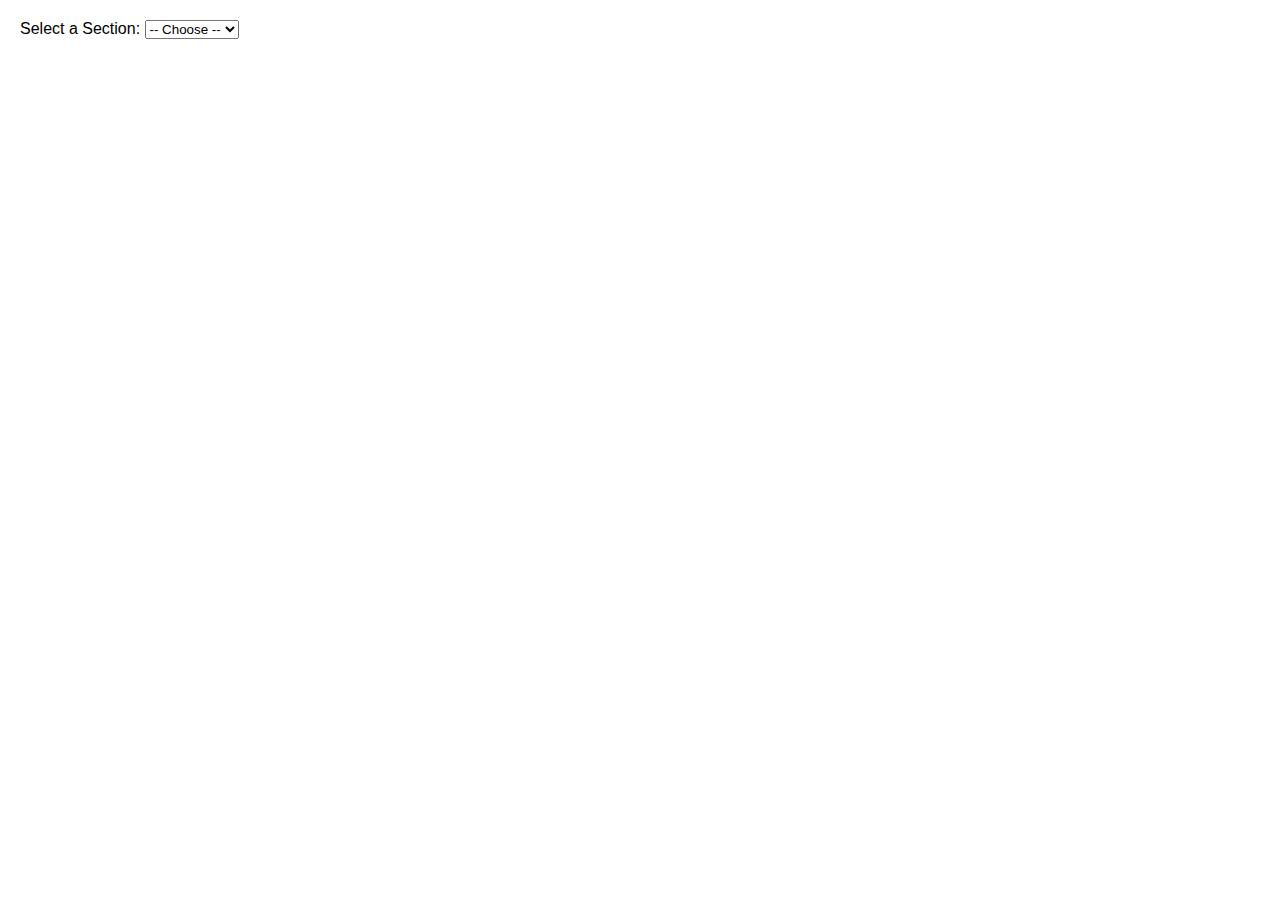
<file: l.htm>
<!DOCTYPE html>
<html lang="en">
<head>
    <meta charset="UTF-8">
    <meta name="viewport" content="width=device-width, initial-scale=1.0">
    <title>Section Select</title>
    <style>
        body {
            font-family: Arial, sans-serif;
            margin: 20px;
        }
        .section {
            display: none;
            margin-top: 20px;
            padding: 10px;
            border: 1px solid #ccc;
            border-radius: 5px;
        }
    </style>
</head>
<body>

    <label for="sectionSelect">Select a Section:</label>
    <select id="sectionSelect">
        <option value="">-- Choose --</option>
        <option value="section1">Section 1</option>
        <option value="section2">Section 2</option>
        <option value="section3">Section 3</option>
    </select>

    <div id="section1" class="section">
        <h2>Section 1</h2>
        <p>This is the content of Section 1.</p>
    </div>
    <div id="section2" class="section">
        <h2>Section 2</h2>
        <p>This is the content of Section 2.</p>
    </div>
    <div id="section3" class="section">
        <h2>Section 3</h2>
        <p>This is the content of Section 3.</p>
    </div>

    <script>
        document.getElementById("sectionSelect").addEventListener("change", function() {
            let sections = document.querySelectorAll(".section");
            sections.forEach(section => section.style.display = "none");

            let selectedSection = this.value;
            if (selectedSection) {
                document.getElementById(selectedSection).style.display = "block";
            }
        });
    </script>

</body>
</html>
</file>
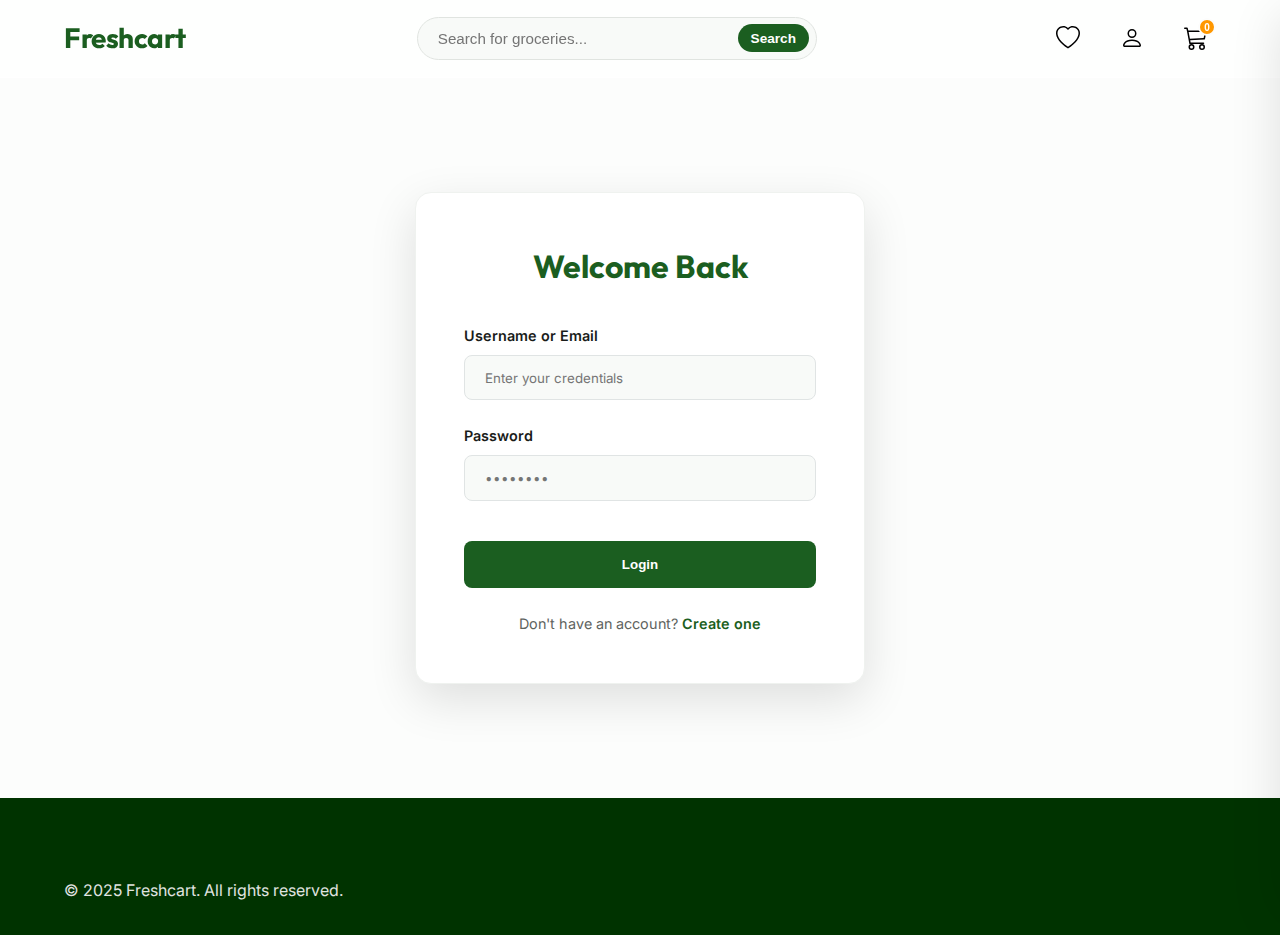
<file: login.html>
<!DOCTYPE html>
<html lang="en">

<head>
  <meta charset="UTF-8">
  <meta name="viewport" content="width=device-width, initial-scale=1.0">
  <title>Login | Freshcart Premium</title>
  <link rel="stylesheet" href="style.css">
  <style>
    .auth-wrapper {
      display: flex;
      justify-content: center;
      align-items: center;
      min-height: 80vh;
      padding: 2rem;
    }

    .auth-card {
      background: white;
      padding: 3rem;
      border-radius: var(--radius-md);
      box-shadow: var(--shadow-lg);
      width: 100%;
      max-width: 450px;
      border: 1px solid #eff2ef;
    }

    .form-container {
      transition: var(--transition);
    }

    .hidden {
      display: none;
    }

    .auth-card h2 {
      font-family: 'Outfit', sans-serif;
      color: var(--primary);
      font-size: 2rem;
      margin-bottom: 2rem;
      text-align: center;
    }

    .input-group {
      margin-bottom: 1.5rem;
    }

    .input-group label {
      display: block;
      margin-bottom: 0.5rem;
      font-weight: 600;
      font-size: 0.9rem;
    }

    .input-group input {
      width: 100%;
      padding: 0.85rem 1.25rem;
      border: 1px solid #e0e4e4;
      border-radius: var(--radius-sm);
      background: #f8faf8;
      font-family: inherit;
    }

    .btn-primary {
      width: 100%;
      padding: 1rem;
      background: var(--primary);
      color: white;
      border: none;
      border-radius: var(--radius-sm);
      font-weight: 700;
      cursor: pointer;
      transition: var(--transition);
      margin-top: 1rem;
    }

    .btn-primary:hover {
      background: var(--primary-light);
      transform: translateY(-2px);
      box-shadow: var(--shadow-md);
    }

    .switch-text {
      text-align: center;
      margin-top: 1.5rem;
      font-size: 0.9rem;
      color: var(--text-secondary);
    }

    .switch-text a {
      color: var(--primary);
      font-weight: 600;
      text-decoration: none;
    }
  </style>
</head>

<body>
  <!-- Sticky Header -->
  <header id="main-header">
    <a href="index.html" class="logo">Freshcart</a>

    <div class="search-bar">
      <input type="text" id="product-search" placeholder="Search for groceries...">
      <button onclick="searchProducts()">Search</button>
    </div>

    <nav>
      <ul>
        <li><button class="nav-icon-btn" onclick="location.href='wishlist.html'"><img src="heart(1).svg"
              alt="Wishlist"></button></li>
        <li><button class="nav-icon-btn" onclick="location.href='login.html'"><img src="person.svg"
              alt="Profile"></button></li>
        <li>
          <button class="nav-icon-btn" id="cart-drawer-btn">
            <img src="cart3(1).svg" alt="Cart">
            <span class="cart-count">0</span>
          </button>
        </li>
      </ul>
    </nav>
  </header>

  <div class="auth-wrapper">
    <div class="auth-card">
      <!-- Login Form -->
      <div id="loginForm" class="form-container">
        <h2>Welcome Back</h2>
        <form
          onsubmit="event.preventDefault(); showToast('Login successful!'); setTimeout(() => window.location.href='index.html', 1000);">
          <div class="input-group">
            <label for="loginUsername">Username or Email</label>
            <input type="text" id="loginUsername" placeholder="Enter your credentials" required>
          </div>
          <div class="input-group">
            <label for="loginPassword">Password</label>
            <input type="password" id="loginPassword" placeholder="••••••••" required>
          </div>
          <button type="submit" class="btn-primary">Login</button>
        </form>
        <p class="switch-text">
          Don't have an account? <a href="#" onclick="showSignupForm()">Create one</a>
        </p>
      </div>

      <!-- Signup Form -->
      <div id="signupForm" class="form-container hidden">
        <h2>Join Freshcart</h2>
        <form onsubmit="event.preventDefault(); showToast('Account created!'); showLoginForm();">
          <div class="input-group">
            <label for="signupName">Full Name</label>
            <input type="text" id="signupName" placeholder="John Doe" required>
          </div>
          <div class="input-group">
            <label for="signupEmail">Email</label>
            <input type="email" id="signupEmail" placeholder="john@example.com" required>
          </div>
          <div class="input-group">
            <label for="signupPassword">Password</label>
            <input type="password" id="signupPassword" placeholder="••••••••" required>
          </div>
          <button type="submit" class="btn-primary">Sign Up</button>
        </form>
        <p class="switch-text">
          Already have an account? <a href="#" onclick="showLoginForm()">Login</a>
        </p>
      </div>
    </div>
  </div>

  <!-- Side Drawer Cart -->
  <div class="cart-drawer" id="cart-drawer">
    <div class="cart-drawer-header">
      <h3>Your Cart</h3>
      <button class="nav-icon-btn" id="close-drawer">✕</button>
    </div>
    <div class="cart-drawer-content" id="cart-drawer-items">
      <p style="text-align: center; color: var(--text-muted); margin-top: 2rem;">Your cart is empty.</p>
    </div>
    <div class="cart-drawer-footer">
      <div style="display: flex; justify-content: space-between; margin-bottom: 1rem;">
        <strong>Subtotal</strong>
        <strong id="drawer-total">₹0.00</strong>
      </div>
      <button class="buy-now" style="width: 100%; border-radius: var(--radius-sm);"
        onclick="location.href='cart.html'">View Full Cart</button>
    </div>
  </div>

  <div id="toast-container"></div>

  <footer class="footer">
    <div class="footer-bottom">
      <p>&copy; 2025 Freshcart. All rights reserved.</p>
    </div>
  </footer>

  <script src="script.js"></script>
  <script>
    function showLoginForm() {
      document.getElementById("loginForm").classList.remove("hidden");
      document.getElementById("signupForm").classList.add("hidden");
    }
    function showSignupForm() {
      document.getElementById("signupForm").classList.remove("hidden");
      document.getElementById("loginForm").classList.add("hidden");
    }
  </script>
</body>

</html>
</file>
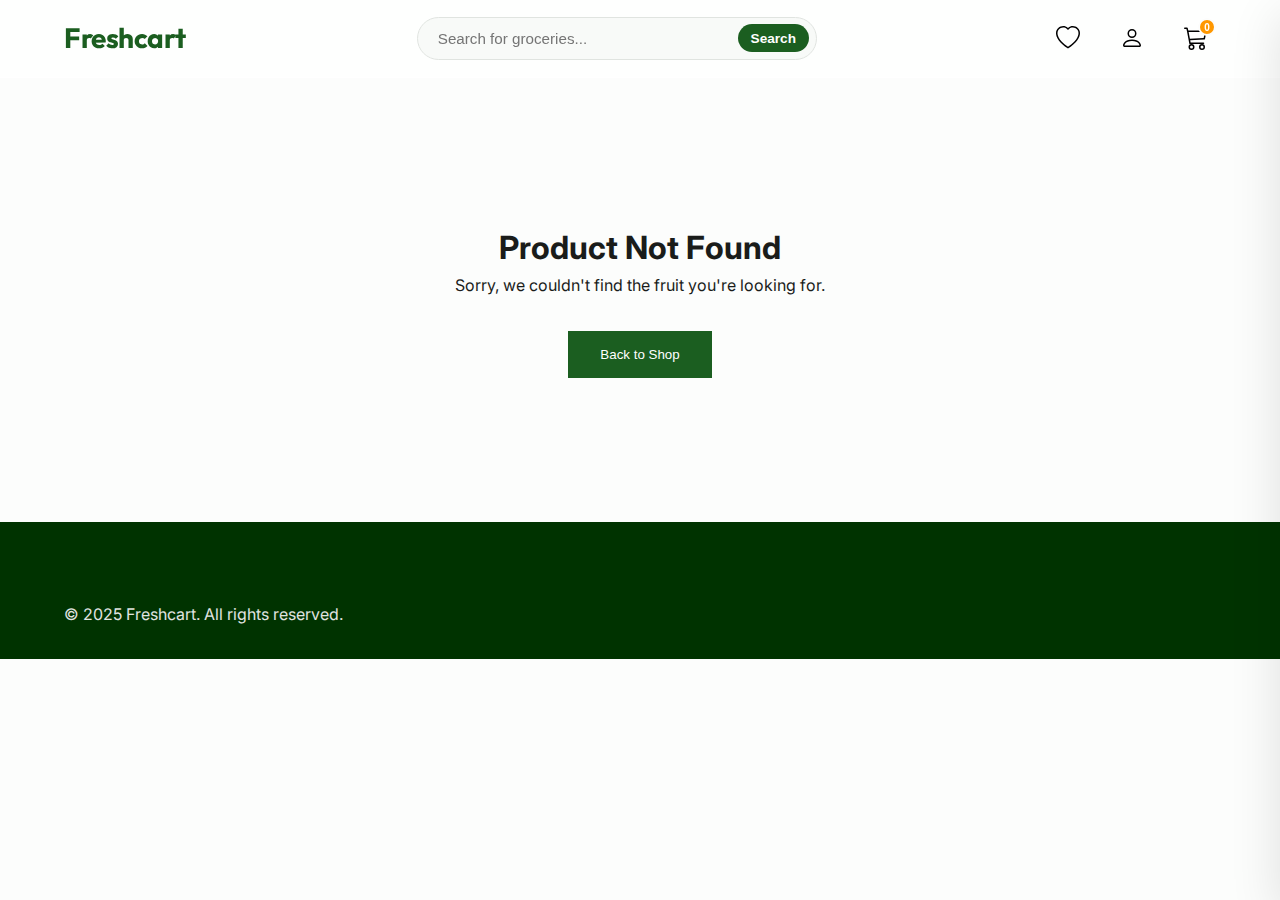
<file: product-details.html>
<!DOCTYPE html>
<html lang="en">

<head>
    <meta charset="UTF-8">
    <meta name="viewport" content="width=device-width, initial-scale=1.0">
    <title>Product Details | Freshcart Premium</title>
    <link rel="stylesheet" href="style.css">
    <style>
        .details-container {
            max-width: 1200px;
            margin: 4rem auto;
            padding: 0 5%;
            display: grid;
            grid-template-columns: 1fr 1fr;
            gap: 4rem;
        }

        .product-image-card {
            background: white;
            padding: 2rem;
            border-radius: var(--radius-lg);
            box-shadow: var(--shadow-md);
            display: flex;
            align-items: center;
            justify-content: center;
            position: sticky;
            top: 120px;
            height: fit-content;
        }

        .product-image-card img {
            max-width: 100%;
            max-height: 400px;
            object-fit: contain;
            transition: var(--transition);
        }

        .details-info h1 {
            font-family: 'Outfit', sans-serif;
            font-size: 3rem;
            color: var(--primary-dark);
            margin-bottom: 1rem;
        }

        .price-tag {
            font-size: 2rem;
            font-weight: 700;
            color: var(--primary);
            margin-bottom: 2rem;
            display: flex;
            align-items: baseline;
            gap: 0.5rem;
        }

        .price-tag span {
            font-size: 1rem;
            color: var(--text-secondary);
            font-weight: 500;
        }

        .benefit-badge {
            display: inline-flex;
            align-items: center;
            gap: 0.5rem;
            background: #e8f5e9;
            color: var(--primary);
            padding: 0.5rem 1rem;
            border-radius: 30px;
            font-size: 0.85rem;
            font-weight: 600;
            margin-right: 0.75rem;
            margin-bottom: 0.75rem;
        }

        .reviews-section {
            margin-top: 4rem;
            padding-top: 3rem;
            border-top: 1px solid #eff2ef;
        }

        .review-card {
            background: #f8faf8;
            padding: 1.5rem;
            border-radius: var(--radius-md);
            margin-bottom: 1rem;
            border: 1px solid #eff2ef;
        }

        .review-header {
            display: flex;
            justify-content: space-between;
            margin-bottom: 0.5rem;
        }

        .review-user {
            font-weight: 600;
            color: var(--text-primary);
        }

        .review-rating {
            color: var(--accent);
            font-weight: 700;
        }

        .add-review-form {
            background: white;
            padding: 2rem;
            border-radius: var(--radius-md);
            box-shadow: var(--shadow-sm);
            margin-top: 2rem;
            border: 1px solid #eff2ef;
        }

        .add-review-form input,
        .add-review-form textarea {
            width: 100%;
            padding: 0.85rem 1.25rem;
            border: 1px solid #e0e4e0;
            border-radius: var(--radius-sm);
            margin-bottom: 1rem;
            font-family: inherit;
        }

        @media (max-width: 968px) {
            .details-container {
                grid-template-columns: 1fr;
                gap: 2rem;
            }

            .product-image-card {
                position: static;
            }
        }
    </style>
</head>

<body>
    <!-- Sticky Header -->
    <header id="main-header">
        <a href="index.html" class="logo">Freshcart</a>
        <div class="search-bar">
            <input type="text" id="product-search" placeholder="Search for groceries...">
            <button onclick="searchProducts()">Search</button>
        </div>
        <nav>
            <ul>
                <li><button class="nav-icon-btn" onclick="location.href='wishlist.html'"><img src="heart(1).svg"
                            alt="Wishlist"></button></li>
                <li><button class="nav-icon-btn" onclick="location.href='login.html'"><img src="person.svg"
                            alt="Profile"></button></li>
                <li>
                    <button class="nav-icon-btn" id="cart-drawer-btn">
                        <img src="cart3(1).svg" alt="Cart">
                        <span class="cart-count">0</span>
                    </button>
                </li>
            </ul>
        </nav>
    </header>

    <div class="details-container" id="product-details-root">
        <!-- Rendered by JS -->
        <div style="grid-column: span 2; text-align: center; padding: 5rem;">
            <h2>Loading product details...</h2>
        </div>
    </div>

    <!-- Side Drawer Cart -->
    <div class="cart-drawer" id="cart-drawer">
        <div class="cart-drawer-header">
            <h3>Your Cart</h3>
            <button class="nav-icon-btn" id="close-drawer">✕</button>
        </div>
        <div class="cart-drawer-content" id="cart-drawer-items"></div>
        <div class="cart-drawer-footer">
            <button class="buy-now" style="width: 100%; border-radius: var(--radius-sm);"
                onclick="location.href='cart.html'">View Full Cart</button>
        </div>
    </div>

    <div id="toast-container"></div>

    <footer class="footer">
        <div class="footer-bottom">
            <p>&copy; 2025 Freshcart. All rights reserved.</p>
        </div>
    </footer>

    <script src="script.js"></script>
    <script>
        document.addEventListener('DOMContentLoaded', () => {
            const urlParams = new URLSearchParams(window.location.search);
            const productId = urlParams.get('id');
            const product = productsData[productId];

            if (!product) {
                document.getElementById('product-details-root').innerHTML = `
                    <div style="grid-column: span 2; text-align: center; padding: 5rem;">
                        <h1>Product Not Found</h1>
                        <p>Sorry, we couldn't find the fruit you're looking for.</p>
                        <button class="buy-now" onclick="location.href='index.html'" style="width: auto; margin-top: 2rem; padding: 1rem 2rem;">Back to Shop</button>
                    </div>
                `;
                return;
            }

            renderProductDetails(product, productId);
        });

        function renderProductDetails(product, id) {
            const root = document.getElementById('product-details-root');
            const benefitsHtml = product.benefits.map(b => `<span class="benefit-badge">✓ ${b}</span>`).join('');
            const reviewsHtml = product.reviews.length > 0
                ? product.reviews.map(r => `
                    <div class="review-card">
                        <div class="review-header">
                            <span class="review-user">${r.user}</span>
                            <span class="review-rating">${"★".repeat(r.rating)}${"☆".repeat(5 - r.rating)}</span>
                        </div>
                        <p>${r.comment}</p>
                    </div>`).join('')
                : `<p style="color: var(--text-muted); text-align: center; padding: 2rem;">No reviews yet. Be the first to review!</p>`;

            root.innerHTML = `
                <div class="product-image-card">
                    <img src="${product.image}" alt="${product.name}">
                </div>
                <div class="details-info">
                    <span class="product-tag">${product.tag}</span>
                    <h1>${product.name}</h1>
                    <div class="price-tag">₹${product.price} <span>/ ${product.unit}</span></div>
                    
                    <p style="font-size: 1.1rem; color: var(--text-secondary); margin-bottom: 2rem;">${product.description}</p>
                    
                    <div style="margin-bottom: 2.5rem;">
                        <h3 style="margin-bottom: 1rem; font-family: 'Outfit';">Key Benefits</h3>
                        ${benefitsHtml}
                    </div>

                    <div class="product-actions" style="max-width: 400px; margin-bottom: 3rem;">
                        <button class="add-to-cart" onclick="addToCart('${product.name}', ${product.price}, '${product.image}')" style="padding: 1.25rem;">Add to Cart</button>
                        <button class="buy-now" onclick="buyNow('${product.name}', ${product.price}, '${product.image}')" style="padding: 1.25rem;">Buy Now</button>
                    </div>

                    <div class="reviews-section">
                        <h2 style="font-family: 'Outfit'; margin-bottom: 2rem;">Customer Reviews</h2>
                        <div id="reviews-list">
                            ${reviewsHtml}
                        </div>

                        <div class="add-review-form">
                            <h3 style="margin-bottom: 1.5rem;">Leave a Review</h3>
                            <input type="text" id="review-user" placeholder="Your Name">
                            <select id="review-rating" style="width: 100%; padding: 0.85rem; border: 1px solid #e0e4e0; border-radius: var(--radius-sm); margin-bottom: 1rem;">
                                <option value="5">5 Stars - Excellent</option>
                                <option value="4">4 Stars - Very Good</option>
                                <option value="3">3 Stars - Good</option>
                                <option value="2">2 Stars - Fair</option>
                                <option value="1">1 Star - Poor</option>
                            </select>
                            <textarea id="review-comment" rows="4" placeholder="Share your experience..."></textarea>
                            <button class="buy-now" onclick="submitReview('${id}')">Submit Review</button>
                        </div>
                    </div>
                </div>
            `;
        }

        function submitReview(id) {
            const user = document.getElementById('review-user').value.trim();
            const rating = parseInt(document.getElementById('review-rating').value);
            const comment = document.getElementById('review-comment').value.trim();

            if (!user || !comment) {
                showToast("Please fill in all fields");
                return;
            }

            // In a real app, this would be a POST request. Here we update mock data.
            productsData[id].reviews.unshift({ user, rating, comment });
            renderProductDetails(productsData[id], id);
            showToast("Review submitted! Thank you.");
        }
    </script>
</body>

</html>
</file>
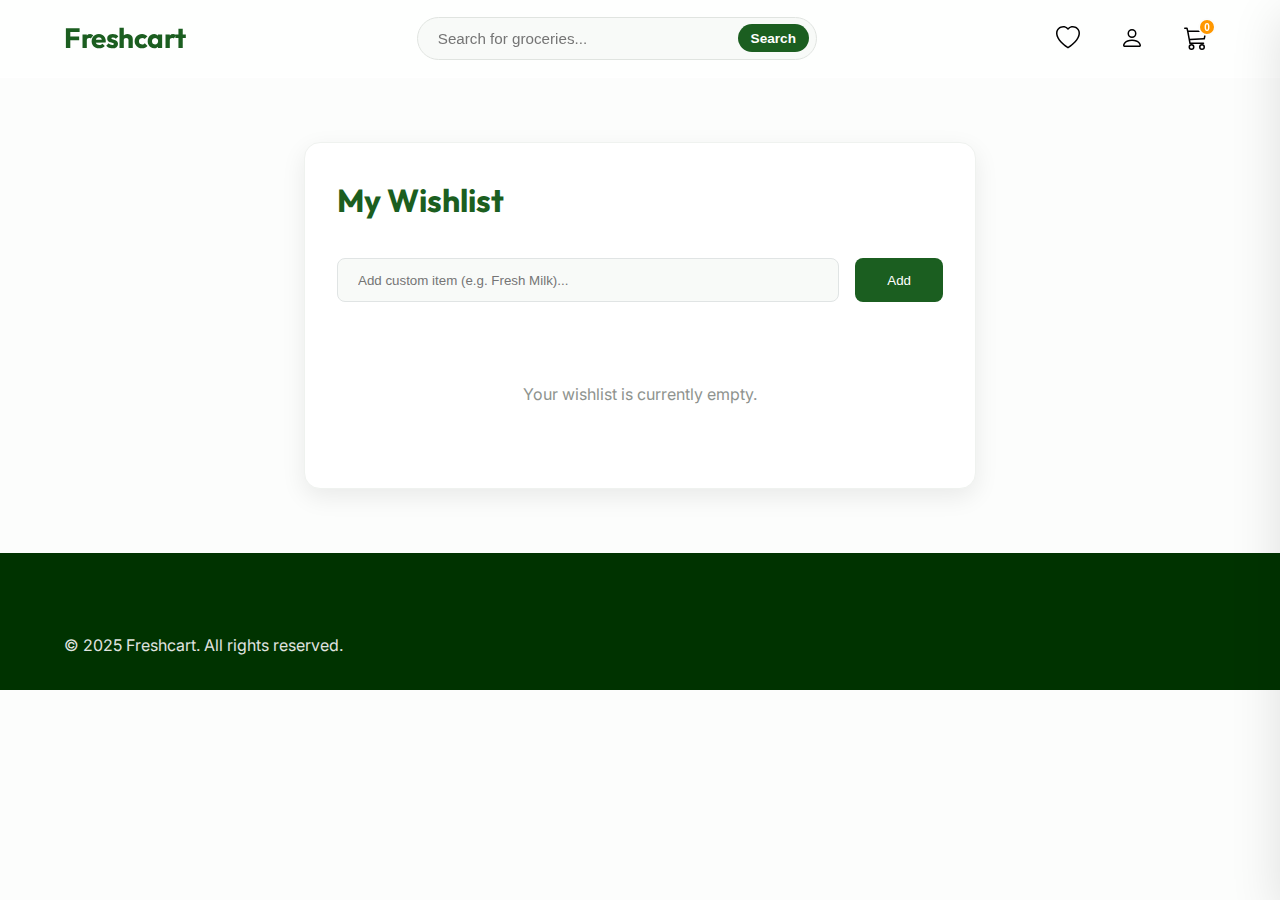
<file: wishlist.html>
<!DOCTYPE html>
<html lang="en">

<head>
    <meta charset="UTF-8">
    <meta name="viewport" content="width=device-width, initial-scale=1.0">
    <title>Your Wishlist | Freshcart Premium</title>
    <link rel="stylesheet" href="style.css">
    <style>
        .wishlist-page-container {
            max-width: 800px;
            margin: 4rem auto;
            padding: 0 5%;
        }

        .wishlist-card {
            background: white;
            padding: 2rem;
            border-radius: var(--radius-md);
            box-shadow: var(--shadow-md);
            border: 1px solid #eff2ef;
        }

        .wishlist-item {
            display: flex;
            justify-content: space-between;
            align-items: center;
            padding: 1.5rem 0;
            border-bottom: 1px solid #eff2ef;
        }

        .wishlist-item:last-child {
            border-bottom: none;
        }

        .add-wishlist-form {
            display: flex;
            gap: 1rem;
            margin-bottom: 2rem;
        }

        .add-wishlist-form input {
            flex: 1;
            padding: 0.85rem 1.25rem;
            border: 1px solid #e0e4e4;
            border-radius: var(--radius-sm);
            background: #f8faf8;
        }
    </style>
</head>

<body>
    <!-- Sticky Header -->
    <header id="main-header">
        <a href="index.html" class="logo">Freshcart</a>

        <div class="search-bar">
            <input type="text" id="product-search" placeholder="Search for groceries...">
            <button onclick="searchProducts()">Search</button>
        </div>

        <nav>
            <ul>
                <li><button class="nav-icon-btn" onclick="location.href='wishlist.html'"><img src="heart(1).svg"
                            alt="Wishlist"></button></li>
                <li><button class="nav-icon-btn" onclick="location.href='login.html'"><img src="person.svg"
                            alt="Profile"></button></li>
                <li>
                    <button class="nav-icon-btn" id="cart-drawer-btn">
                        <img src="cart3(1).svg" alt="Cart">
                        <span class="cart-count">0</span>
                    </button>
                </li>
            </ul>
        </nav>
    </header>

    <div class="wishlist-page-container">
        <div class="wishlist-card">
            <h1 style="margin-bottom: 2rem; font-family: 'Outfit', sans-serif; color: var(--primary);">My Wishlist</h1>

            <div class="add-wishlist-form">
                <input type="text" id="wishlist-input" placeholder="Add custom item (e.g. Fresh Milk)...">
                <button class="buy-now" style="width: auto; padding: 0 2rem; border-radius: var(--radius-sm);"
                    onclick="addWishlistItem()">Add</button>
            </div>

            <div id="wishlist-items-container">
                <!-- Populated by JS -->
            </div>
        </div>
    </div>

    <!-- Side Drawer Cart -->
    <div class="cart-drawer" id="cart-drawer">
        <div class="cart-drawer-header">
            <h3>Your Cart</h3>
            <button class="nav-icon-btn" id="close-drawer">✕</button>
        </div>
        <div class="cart-drawer-content" id="cart-drawer-items"></div>
        <div class="cart-drawer-footer">
            <button class="buy-now" style="width: 100%; border-radius: var(--radius-sm);"
                onclick="location.href='cart.html'">View Full Cart</button>
        </div>
    </div>

    <div id="toast-container"></div>

    <footer class="footer">
        <div class="footer-bottom">
            <p>&copy; 2025 Freshcart. All rights reserved.</p>
        </div>
    </footer>

    <script src="script.js"></script>
    <script>
        function renderWishlist() {
            const container = document.getElementById('wishlist-items-container');
            let wishlist = JSON.parse(localStorage.getItem("wishlist")) || [];

            if (wishlist.length === 0) {
                container.innerHTML = `<div style="text-align: center; padding: 3rem 0;">
                    <p style="color: var(--text-muted);">Your wishlist is currently empty.</p>
                </div>`;
                return;
            }

            container.innerHTML = "";
            wishlist.forEach((item, index) => {
                const el = document.createElement('div');
                el.className = 'wishlist-item';
                el.innerHTML = `
                    <div style="display: flex; align-items: center; gap: 1rem;">
                        <span style="font-weight: 600; color: var(--text-primary);">${item}</span>
                    </div>
                    <div style="display: flex; gap: 1rem; align-items: center;">
                        <button onclick="wishlistToCart('${item}')" style="background: none; border: none; color: var(--primary); cursor: pointer; font-weight: 600;">Add to Cart</button>
                        <button onclick="removeWishlistItem(${index})" style="background: none; border: none; color: #e74c3c; cursor: pointer;">Remove</button>
                    </div>
                `;
                container.appendChild(el);
            });
        }

        function addWishlistItem() {
            const input = document.getElementById('wishlist-input');
            const val = input.value.trim();
            if (!val) return;

            let wishlist = JSON.parse(localStorage.getItem("wishlist")) || [];
            wishlist.push(val);
            localStorage.setItem("wishlist", JSON.stringify(wishlist));
            input.value = "";
            renderWishlist();
            showToast(`"${val}" added to wishlist`);
        }

        function removeWishlistItem(index) {
            let wishlist = JSON.parse(localStorage.getItem("wishlist")) || [];
            const item = wishlist[index];
            wishlist.splice(index, 1);
            localStorage.setItem("wishlist", JSON.stringify(wishlist));
            renderWishlist();
            showToast(`"${item}" removed`);
        }

        function wishlistToCart(item) {
            // Simplified add to cart for custom wishlist items
            addToCart(item, 0, 'cart3(1).svg');
            showToast(`Trying to find and add "${item}"...`);
        }

        document.addEventListener('DOMContentLoaded', renderWishlist);
        document.getElementById('wishlist-input').addEventListener('keypress', (e) => {
            if (e.key === 'Enter') addWishlistItem();
        });
    </script>
</body>

</html>
</file>
<file: style.css>
@import url('https://fonts.googleapis.com/css2?family=Inter:wght@400;500;600;700&family=Outfit:wght@400;600;700&display=swap');

:root {
  /* Primary Colors */
  --primary: #1b5e20;
  /* Forest Green */
  --primary-light: #4c8c4a;
  --primary-dark: #003300;
  --accent: #ff9800;

  /* Neutral Colors */
  --bg-main: #fcfdfc;
  --bg-secondary: #f0f4f0;
  --text-primary: #1a1c1a;
  --text-secondary: #5e635e;
  --text-muted: #8e938e;

  /* UI Tokens */
  --radius-sm: 8px;
  --radius-md: 16px;
  --radius-lg: 24px;
  --shadow-sm: 0 2px 8px rgba(0, 0, 0, 0.05);
  --shadow-md: 0 8px 24px rgba(0, 0, 0, 0.08);
  --shadow-lg: 0 16px 48px rgba(0, 0, 0, 0.12);
  --glass: rgba(255, 255, 255, 0.7);
  --glass-border: rgba(255, 255, 255, 0.3);

  /* Transitions */
  --transition: all 0.3s cubic-bezier(0.4, 0, 0.2, 1);
}

* {
  box-sizing: border-box;
  margin: 0;
  padding: 0;
}

body {
  font-family: 'Inter', sans-serif;
  background-color: var(--bg-main);
  color: var(--text-primary);
  line-height: 1.6;
  overflow-x: hidden;
}

/* --- Header & Navigation --- */
header {
  background: var(--glass);
  backdrop-filter: blur(12px);
  -webkit-backdrop-filter: blur(12px);
  border-bottom: 1px solid var(--glass-border);
  padding: 1rem 5%;
  display: flex;
  justify-content: space-between;
  align-items: center;
  position: sticky;
  top: 0;
  z-index: 1000;
  transition: var(--transition);
}

header.scrolled {
  padding: 0.75rem 5%;
  box-shadow: var(--shadow-sm);
}

.logo {
  font-family: 'Outfit', sans-serif;
  font-size: 1.75rem;
  font-weight: 700;
  color: var(--primary);
  text-decoration: none;
  letter-spacing: -0.5px;
}

.search-bar {
  position: relative;
  width: 100%;
  max-width: 400px;
  margin: 0 2rem;
}

.search-bar input {
  width: 100%;
  padding: 0.75rem 1.25rem;
  padding-right: 3rem;
  border: 1px solid #e0e4e0;
  border-radius: var(--radius-lg);
  background: #f8faf8;
  font-size: 0.95rem;
  transition: var(--transition);
}

.search-bar input:focus {
  outline: none;
  border-color: var(--primary-light);
  background: white;
  box-shadow: 0 0 0 4px rgba(27, 94, 32, 0.05);
}

.search-bar button {
  position: absolute;
  right: 8px;
  top: 50%;
  transform: translateY(-50%);
  background: var(--primary);
  color: white;
  border: none;
  padding: 0.4rem 0.8rem;
  border-radius: var(--radius-lg);
  cursor: pointer;
  font-size: 0.85rem;
  font-weight: 600;
}

nav ul {
  list-style: none;
  display: flex;
  align-items: center;
  gap: 1.5rem;
}

.nav-icon-btn {
  background: none;
  border: none;
  cursor: pointer;
  position: relative;
  padding: 8px;
  border-radius: 50%;
  transition: var(--transition);
}

.nav-icon-btn:hover {
  background: var(--bg-secondary);
}

.nav-icon-btn img {
  width: 24px;
  height: 24px;
  display: block;
}

.cart-count {
  position: absolute;
  top: 0;
  right: 0;
  background: var(--accent);
  color: white;
  font-size: 10px;
  font-weight: 700;
  min-width: 18px;
  height: 18px;
  border-radius: 9px;
  display: flex;
  align-items: center;
  justify-content: center;
  border: 2px solid var(--bg-main);
}

/* Secondary Navbar */
.navbar {
  background: white;
  padding: 0.5rem 5%;
  display: flex;
  gap: 2rem;
  border-bottom: 1px solid #eff2ef;
}

.navbar a {
  text-decoration: none;
  color: var(--text-secondary);
  font-size: 0.9rem;
  font-weight: 500;
  padding: 0.5rem 0;
  position: relative;
}

.navbar a::after {
  content: '';
  position: absolute;
  bottom: 0;
  left: 0;
  width: 0;
  height: 2px;
  background: var(--primary);
  transition: var(--transition);
}

.navbar a:hover::after,
.navbar a.active::after {
  width: 100%;
}

.navbar a:hover,
.navbar a.active {
  color: var(--primary);
}

/* --- Hero Section --- */
.hero {
  padding: 4rem 5%;
  background: linear-gradient(135deg, #e8f5e9 0%, #ffffff 100%);
  text-align: left;
  display: flex;
  align-items: center;
  justify-content: space-between;
}

.hero-content {
  max-width: 500px;
}

.hero h1 {
  font-family: 'Outfit', sans-serif;
  font-size: 3.5rem;
  line-height: 1.1;
  color: var(--primary-dark);
  margin-bottom: 1.5rem;
}

.hero p {
  font-size: 1.1rem;
  color: var(--text-secondary);
  margin-bottom: 2rem;
}

/* Slider Overhaul */
.slider-container {
  flex: 1;
  max-width: 650px;
  height: 400px;
  /* Fixed height for consistency */
  margin-left: 4rem;
  border-radius: var(--radius-md);
  overflow: hidden;
  position: relative;
  box-shadow: var(--shadow-lg);
  background: #f0f4f0;
}

.slides {
  display: flex;
  height: 100%;
  transition: transform 0.6s cubic-bezier(0.65, 0, 0.35, 1);
}

.slide {
  flex: 0 0 100%;
  height: 100%;
}

.slide img {
  width: 100%;
  height: 100%;
  object-fit: cover;
  display: block;
}

.prev,
.next {
  position: absolute;
  top: 50%;
  transform: translateY(-50%);
  background: var(--glass);
  backdrop-filter: blur(8px);
  -webkit-backdrop-filter: blur(8px);
  border: 1px solid var(--glass-border);
  color: var(--primary);
  padding: 1rem;
  cursor: pointer;
  border-radius: 50%;
  z-index: 10;
  transition: var(--transition);
  display: flex;
  align-items: center;
  justify-content: center;
  width: 48px;
  height: 48px;
  font-size: 1.2rem;
}

.prev {
  left: 1rem;
}

.next {
  right: 1rem;
}

.prev:hover,
.next:hover {
  background: var(--primary);
  color: white;
  transform: translateY(-50%) scale(1.1);
}

/* --- Products Grid --- */
.products {
  padding: 4rem 5%;
  display: grid;
  grid-template-columns: repeat(auto-fill, minmax(280px, 1fr));
  gap: 2rem;
}

.product {
  background: white;
  border-radius: var(--radius-md);
  padding: 1.5rem;
  border: 1px solid #eff2ef;
  transition: var(--transition);
  position: relative;
  overflow: hidden;
}

.product:hover {
  transform: translateY(-8px);
  box-shadow: var(--shadow-md);
  border-color: var(--primary-light);
}

.product img {
  width: 100%;
  height: 200px;
  object-fit: contain;
  margin-bottom: 1rem;
  transition: var(--transition);
}

.product:hover img {
  transform: scale(1.05);
}

.product-tag {
  position: absolute;
  top: 1rem;
  left: 1rem;
  background: #e8f5e9;
  color: var(--primary);
  padding: 0.25rem 0.75rem;
  border-radius: 20px;
  font-size: 0.75rem;
  font-weight: 600;
}

.product h3 {
  font-family: 'Outfit', sans-serif;
  font-size: 1.25rem;
  margin-bottom: 0.5rem;
}

.product .price {
  font-size: 1.1rem;
  font-weight: 700;
  color: var(--primary);
  margin-bottom: 1.5rem;
}

.product-actions {
  display: flex;
  gap: 0.5rem;
}

.product button {
  flex: 1;
  padding: 0.75rem;
  border-radius: var(--radius-sm);
  font-weight: 600;
  cursor: pointer;
  transition: var(--transition);
}

.add-to-cart {
  background: var(--bg-secondary);
  color: var(--primary);
  border: none;
}

.add-to-cart:hover {
  background: var(--primary-light);
  color: white;
}

.buy-now {
  background: var(--primary);
  color: white;
  border: none;
}

.buy-now:hover {
  background: var(--primary-dark);
}

/* --- Side Drawer Cart --- */
.cart-drawer {
  position: fixed;
  top: 0;
  right: -400px;
  width: 100%;
  max-width: 400px;
  height: 100vh;
  background: white;
  z-index: 2000;
  box-shadow: var(--shadow-lg);
  transition: transform 0.4s cubic-bezier(0.4, 0, 0.2, 1);
  display: flex;
  flex-direction: column;
}

.cart-drawer.open {
  transform: translateX(-400px);
}

.cart-drawer-header {
  padding: 1.5rem;
  border-bottom: 1px solid #eff2ef;
  display: flex;
  justify-content: space-between;
  align-items: center;
}

.cart-drawer-content {
  flex: 1;
  overflow-y: auto;
  padding: 1.5rem;
}

.cart-drawer-footer {
  padding: 1.5rem;
  border-top: 1px solid #eff2ef;
  background: #fcfdfc;
}

/* --- Toasts --- */
#toast-container {
  position: fixed;
  bottom: 2rem;
  left: 50%;
  transform: translateX(-50%);
  z-index: 3000;
}

.toast {
  background: var(--primary-dark);
  color: white;
  padding: 1rem 2rem;
  border-radius: var(--radius-lg);
  box-shadow: var(--shadow-lg);
  margin-top: 1rem;
  animation: slideUp 0.3s ease-out;
}

@keyframes slideUp {
  from {
    transform: translateY(100%);
    opacity: 0;
  }

  to {
    transform: translateY(0);
    opacity: 1;
  }
}

/* --- Footer --- */
.footer {
  background: var(--primary-dark);
  color: #e0e4e0;
  padding: 5rem 5% 2rem;
}

.footer-column h3 {
  color: white;
  margin-bottom: 1.5rem;
}

.footer-column ul li {
  color: #aeb4ae;
  transition: var(--transition);
}

.footer-column ul li:hover {
  color: white;
}

/* Responsive */
@media (max-width: 768px) {
  header {
    padding: 1rem 1rem;
  }

  .hero {
    flex-direction: column;
    text-align: center;
  }

  .hero-content {
    margin-bottom: 3rem;
  }

  .slider-container {
    margin-left: 0;
    height: 300px;
    /* Reduced height for mobile */
    max-width: 100%;
  }

  .hero h1 {
    font-size: 2.5rem;
  }
}
</file>
